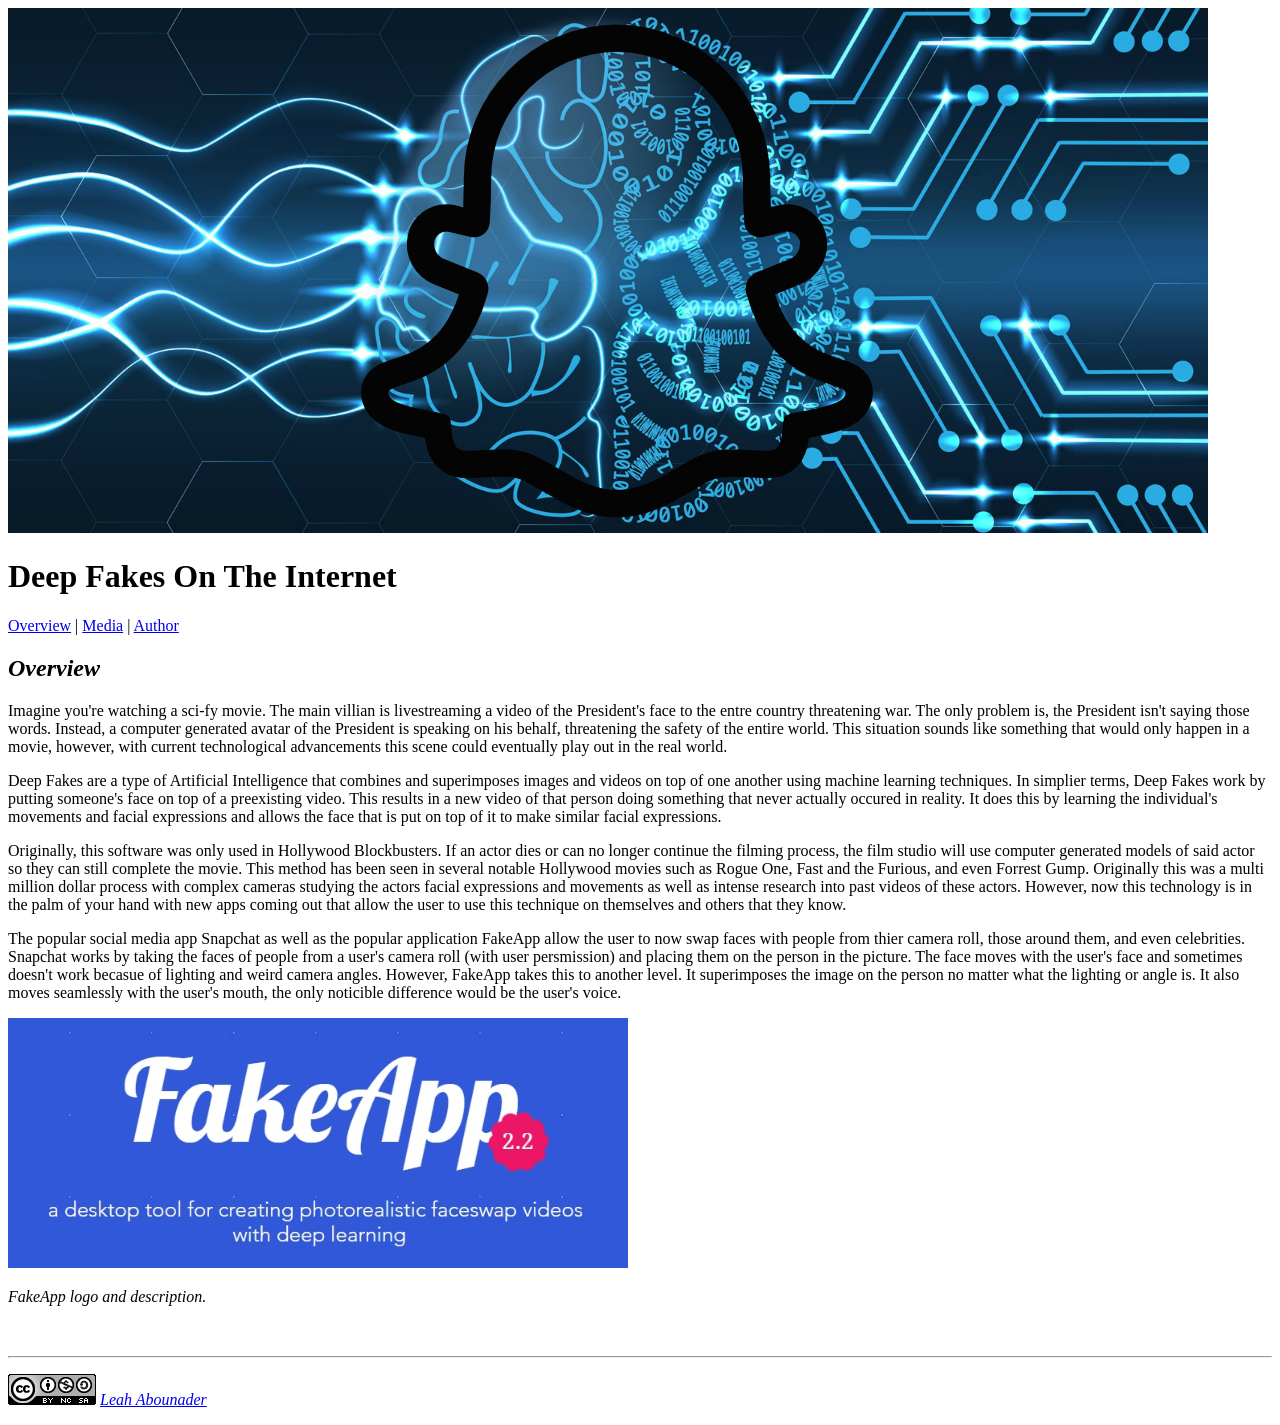
<file: lesson4_assignment/index.html>
<!DOCTYPE html>
<html>
<head>
	<meta charset="UTF-8">
	<title> Deep Fakes On The Internet</title>
	  <meta name="description" content="Deep Fakes On The Internet">
    <meta name="keywords" content="Deep, Fakes, Internet, Applications">
    <meta name="author" content="Leah Abounader">
    <!-- This original content created by Leah Abounader created Spring 2019 -->
</head>
<body>
    <img src="images/banner1.jpg" alt="Deep Fake Header">
    <h1> Deep Fakes On The Internet </h1>
    <p><a href="index.html">Overview</a> | <a href="media.html">Media</a> | <a href="author.html">Author</a></p>
    <h2><em> Overview</em></h2>
    <p> Imagine you're watching a sci-fy movie. The main villian is livestreaming a video of the President's face to the entre country threatening war. The only problem is, the President isn't saying those words. Instead, a computer generated avatar of the President is speaking on his behalf, threatening the safety of the entire world. This situation sounds like something that would only happen in a movie, however, with current technological advancements this scene could eventually play out in the real world. </p>
    
    <p> Deep Fakes are a type of Artificial Intelligence that combines and superimposes images and videos on top of one another using machine learning techniques. In simplier terms, Deep Fakes work by putting someone's face on top of a preexisting video. This results in a new video of that person doing something that never actually occured in reality. It does this by learning the individual's movements and facial expressions and allows the face that is put on top of it to make similar facial expressions. </p>
    
    <p> Originally, this software was only used in Hollywood Blockbusters. If an actor dies or can no longer continue the filming process, the film studio will use computer generated models of said actor so they can still complete the movie. This method has been seen in several notable Hollywood movies such as Rogue One, Fast and the Furious, and even Forrest Gump. Originally this was a multi million dollar process with complex cameras studying the actors facial expressions and movements as well as intense research into past videos of these actors. However, now this technology is in the palm of your hand with new apps coming out that allow the user to use this technique on themselves and others that they know. </p>
    
    <p> The popular social media app Snapchat as well as the popular application FakeApp allow the user to now swap faces with people from thier camera roll, those around them, and even celebrities. Snapchat works by taking the faces of people from a user's camera roll (with user persmission) and placing them on the person in the picture. The face moves with the user's face and sometimes doesn't work becasue of lighting and weird camera angles. However, FakeApp takes this to another level. It superimposes the image on the person no matter what the lighting or angle is. It also moves seamlessly with the user's mouth, the only noticible difference would be the user's voice. </p>
    
    <img src="images/fakeapp.jpg" alt="Fakeapp">
    <p><em>FakeApp logo and description.</em></p>
  <p>&nbsp;</p>
  
  <hr>
  <p><img src="images/creative_commons.png" width="88" height="31" alt="Creative Commons icon"><em> <a href="mailto:lma18b@my.fsu.edu">Leah Abounader</a></a></em></p>
  
</body>
</html>
</file>
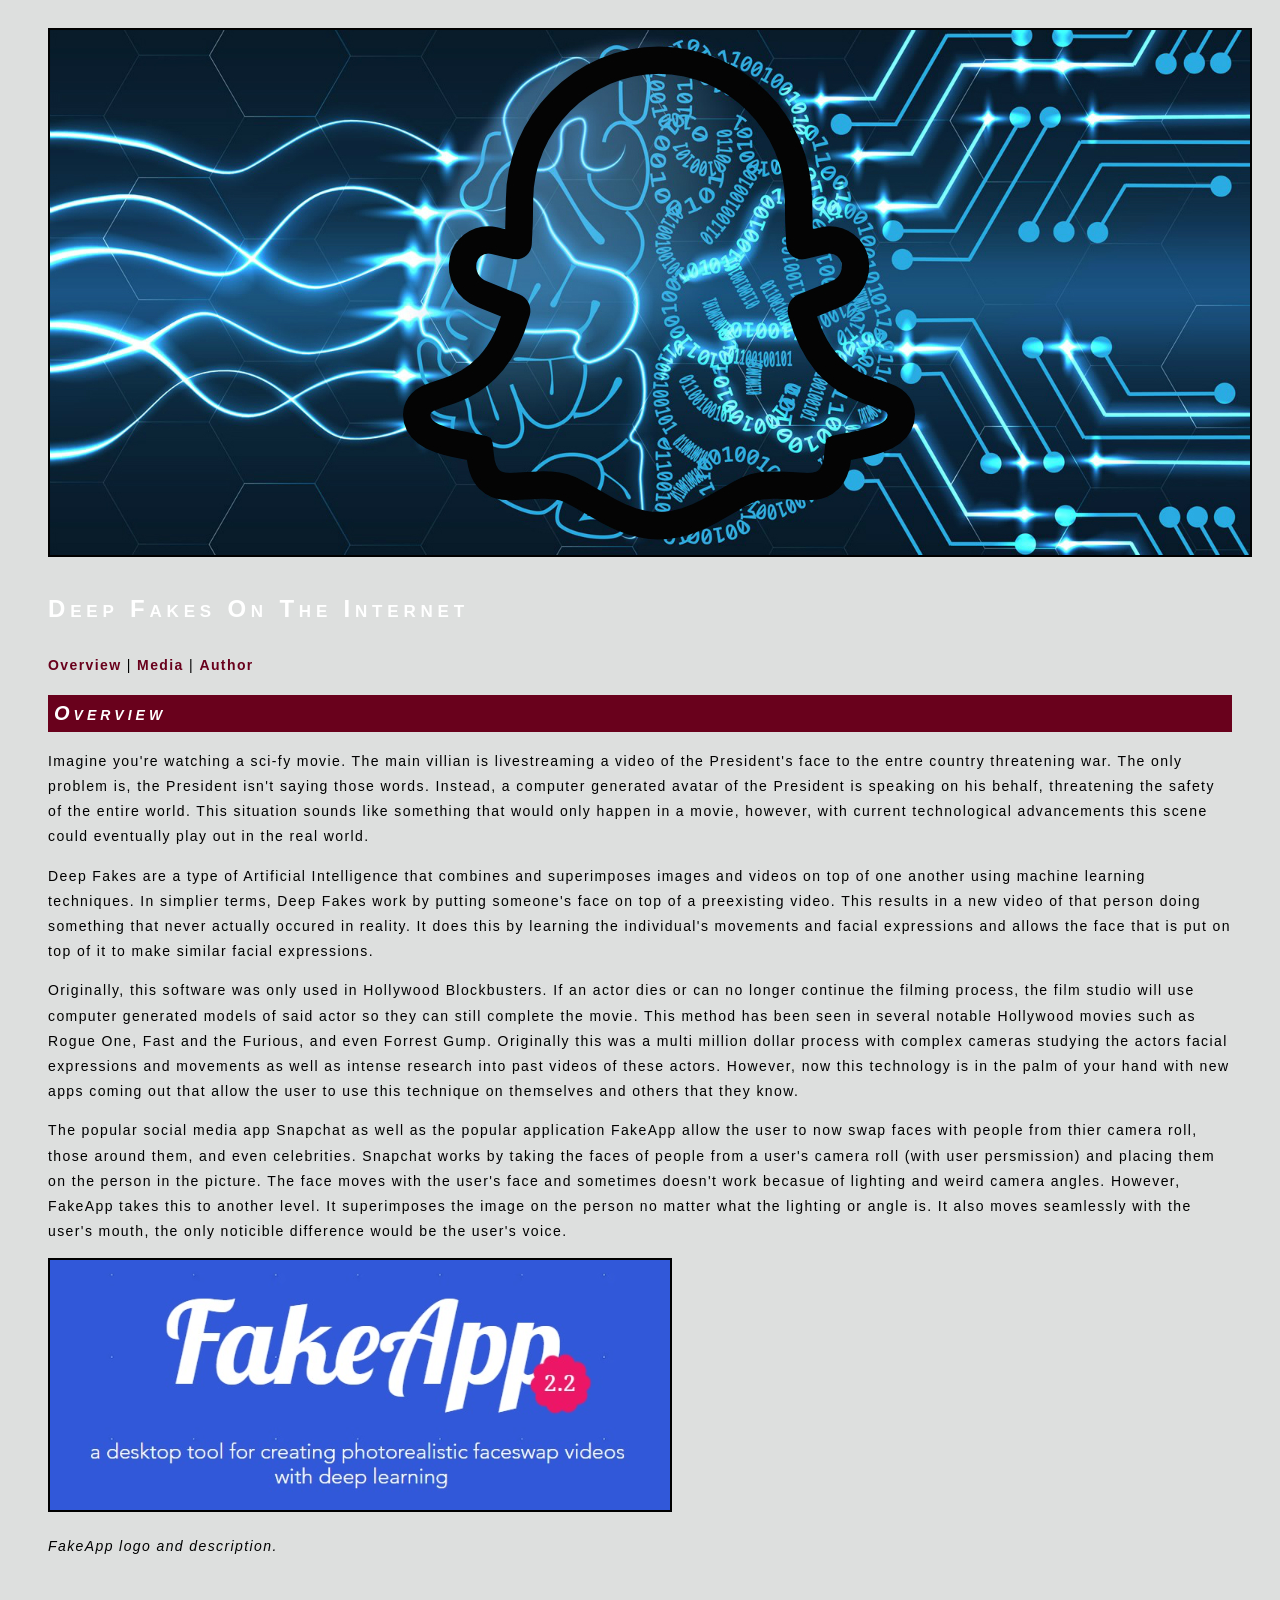
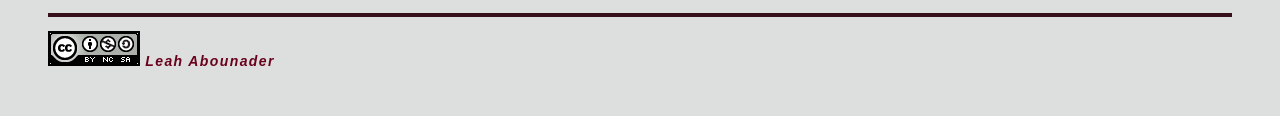
<file: lesson5_assignment/index.html>
<!DOCTYPE html>
<html>
<head>
	<meta charset="UTF-8">
	<title> Deep Fakes On The Internet</title>
	  <meta name="description" content="Deep Fakes On The Internet">
    <meta name="keywords" content="Deep, Fakes, Internet, Applications">
    <meta name="author" content="Leah Abounader">
    <link href="style.css" rel="stylesheet" type="text/css">
    <!-- This original content created by Leah Abounader created Spring 2019 -->
</head>
<body>
    <img src="images/banner1.jpg" alt="Deep Fake Header">
    <h1> Deep Fakes On The Internet </h1>
    <p><a href="index.html">Overview</a> | <a href="media.html">Media</a> | <a href="author.html">Author</a></p>
    <h2><em> Overview</em></h2>
    <p> Imagine you're watching a sci-fy movie. The main villian is livestreaming a video of the President's face to the entre country threatening war. The only problem is, the President isn't saying those words. Instead, a computer generated avatar of the President is speaking on his behalf, threatening the safety of the entire world. This situation sounds like something that would only happen in a movie, however, with current technological advancements this scene could eventually play out in the real world. </p>
    
    <p> Deep Fakes are a type of Artificial Intelligence that combines and superimposes images and videos on top of one another using machine learning techniques. In simplier terms, Deep Fakes work by putting someone's face on top of a preexisting video. This results in a new video of that person doing something that never actually occured in reality. It does this by learning the individual's movements and facial expressions and allows the face that is put on top of it to make similar facial expressions. </p>
    
    <p> Originally, this software was only used in Hollywood Blockbusters. If an actor dies or can no longer continue the filming process, the film studio will use computer generated models of said actor so they can still complete the movie. This method has been seen in several notable Hollywood movies such as Rogue One, Fast and the Furious, and even Forrest Gump. Originally this was a multi million dollar process with complex cameras studying the actors facial expressions and movements as well as intense research into past videos of these actors. However, now this technology is in the palm of your hand with new apps coming out that allow the user to use this technique on themselves and others that they know. </p>
    
    <p> The popular social media app Snapchat as well as the popular application FakeApp allow the user to now swap faces with people from thier camera roll, those around them, and even celebrities. Snapchat works by taking the faces of people from a user's camera roll (with user persmission) and placing them on the person in the picture. The face moves with the user's face and sometimes doesn't work becasue of lighting and weird camera angles. However, FakeApp takes this to another level. It superimposes the image on the person no matter what the lighting or angle is. It also moves seamlessly with the user's mouth, the only noticible difference would be the user's voice. </p>
    
    <img src="images/fakeapp.jpg" alt="Fakeapp">
    <p><em>FakeApp logo and description.</em></p>
  <p>&nbsp;</p>
  
  <hr>
  <p><img src="images/creative_commons.png" width="88" height="31" alt="Creative Commons icon"><em> <a href="mailto:lma18b@my.fsu.edu">Leah Abounader</a></a></em></p>
  
</body>
</html>
</file>
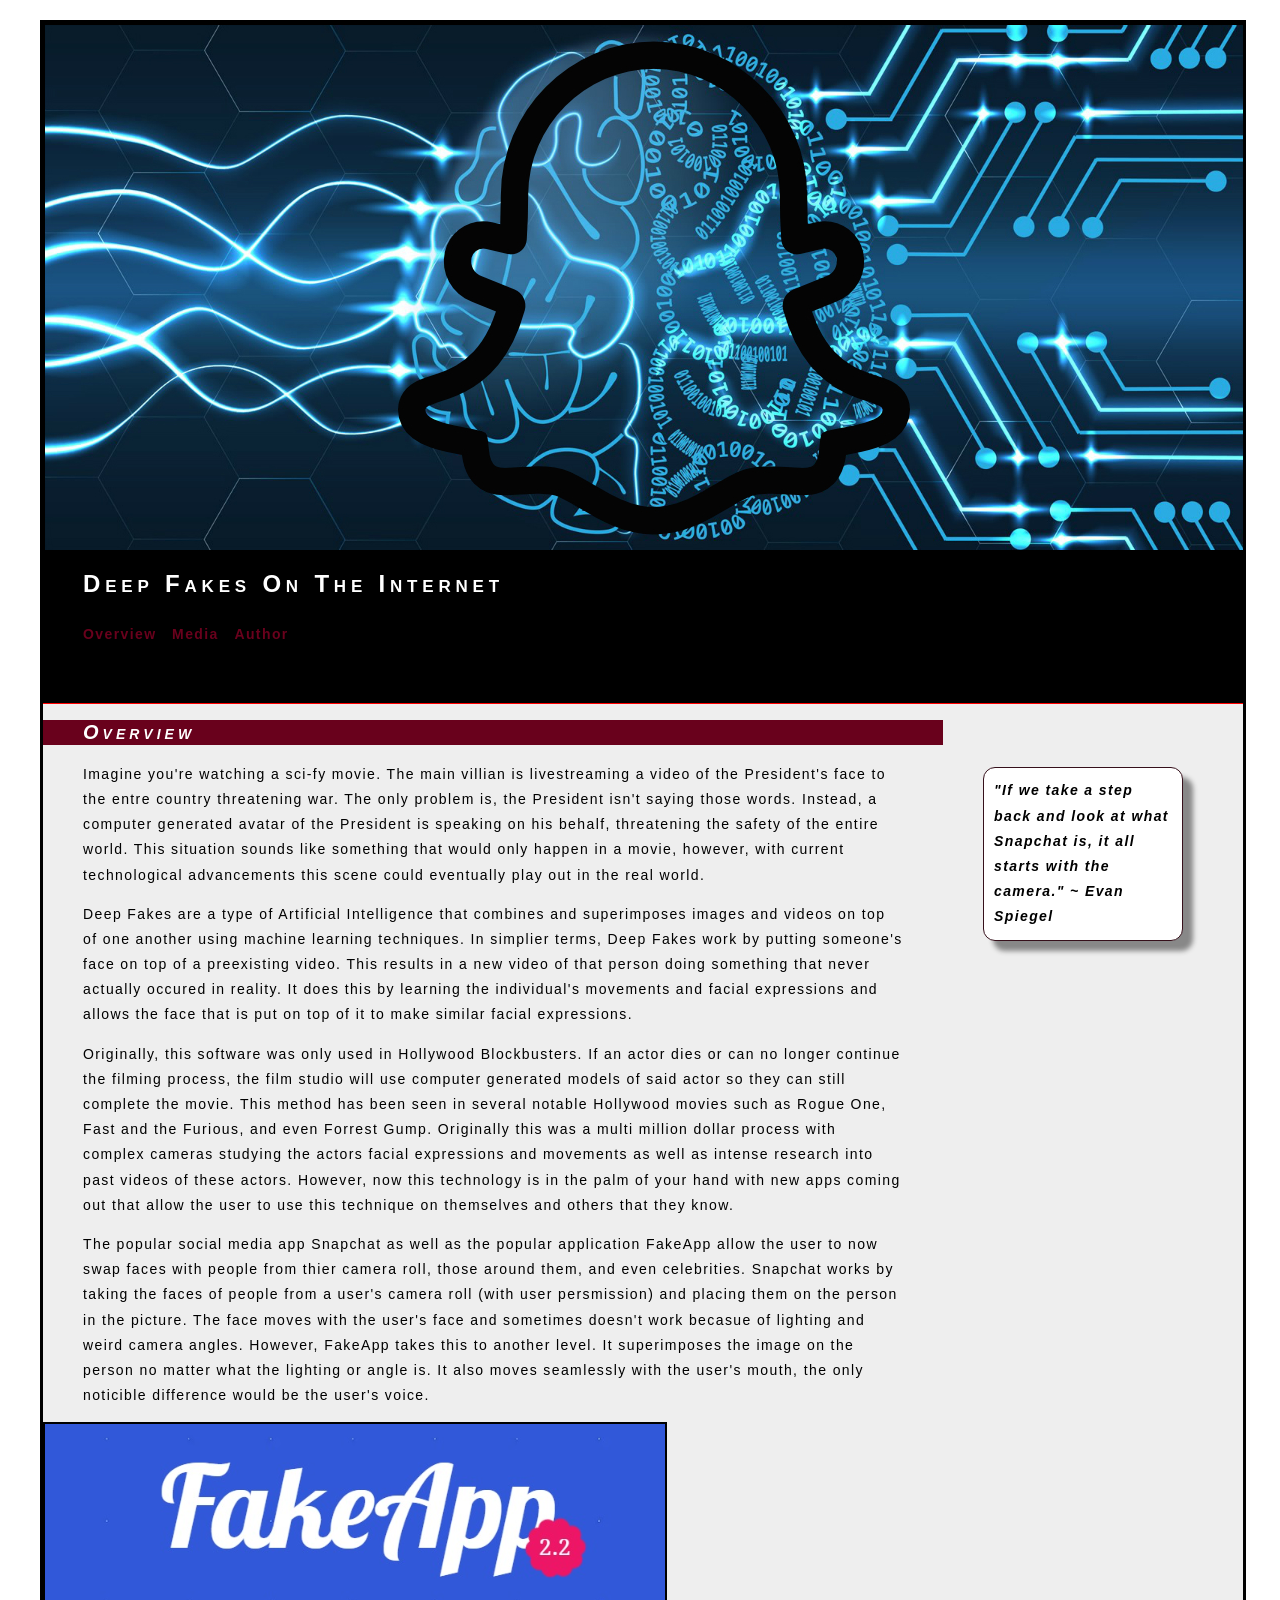
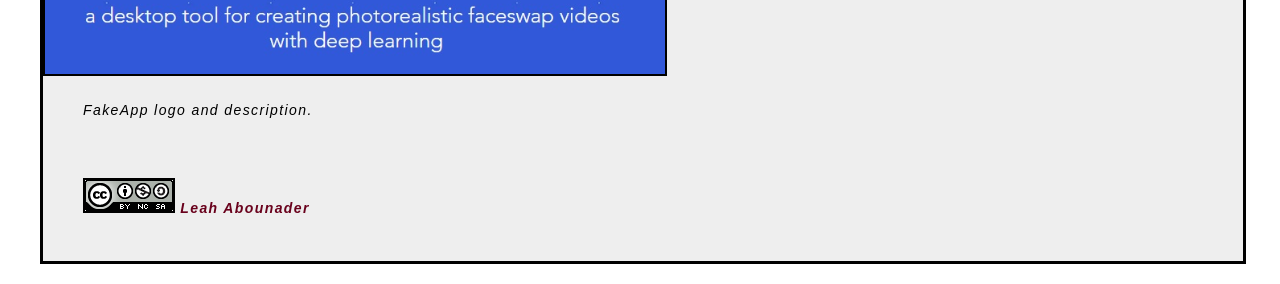
<file: lesson6_assignment/index.html>
<!DOCTYPE html>
<html>
<head>
	<meta charset="UTF-8">
	<title> Deep Fakes On The Internet</title>
	  <meta name="description" content="Deep Fakes On The Internet">
    <meta name="keywords" content="Deep, Fakes, Internet, Applications">
    <meta name="author" content="Leah Abounader">
    <link href="style.css" rel="stylesheet" type="text/css">
    <!-- This original content created by Leah Abounader created Spring 2019 -->
</head>
<body>
    <div id="container">
        <div id="header">
            <img src="images/banner1.jpg" alt="Deep Fake Header">
            <h1> Deep Fakes On The Internet </h1>
            <p><a href="index.html">Overview</a> | <a href="media.html">Media</a> | <a href="author.html">Author</a></p>
        </div> <!--end of header -->
        <div id="content">
            <h2><em> Overview</em></h2>
            <p> Imagine you're watching a sci-fy movie. The main villian is livestreaming a video of the President's face to the entre country threatening war. The only problem is, the President isn't saying those words. Instead, a computer generated avatar of the President is speaking on his behalf, threatening the safety of the entire world. This situation sounds like something that would only happen in a movie, however, with current technological advancements this scene could eventually play out in the real world. </p>
            
            <p> Deep Fakes are a type of Artificial Intelligence that combines and superimposes images and videos on top of one another using machine learning techniques. In simplier terms, Deep Fakes work by putting someone's face on top of a preexisting video. This results in a new video of that person doing something that never actually occured in reality. It does this by learning the individual's movements and facial expressions and allows the face that is put on top of it to make similar facial expressions. </p>
            
            <p> Originally, this software was only used in Hollywood Blockbusters. If an actor dies or can no longer continue the filming process, the film studio will use computer generated models of said actor so they can still complete the movie. This method has been seen in several notable Hollywood movies such as Rogue One, Fast and the Furious, and even Forrest Gump. Originally this was a multi million dollar process with complex cameras studying the actors facial expressions and movements as well as intense research into past videos of these actors. However, now this technology is in the palm of your hand with new apps coming out that allow the user to use this technique on themselves and others that they know. </p>
            
            <p> The popular social media app Snapchat as well as the popular application FakeApp allow the user to now swap faces with people from thier camera roll, those around them, and even celebrities. Snapchat works by taking the faces of people from a user's camera roll (with user persmission) and placing them on the person in the picture. The face moves with the user's face and sometimes doesn't work becasue of lighting and weird camera angles. However, FakeApp takes this to another level. It superimposes the image on the person no matter what the lighting or angle is. It also moves seamlessly with the user's mouth, the only noticible difference would be the user's voice. </p>
            
            <img src="images/fakeapp.jpg" alt="Fakeapp">
            <p><em>FakeApp logo and description.</em></p>
          
      </div> <!-- end of content div -->
      <div id="sidebar">
          <blockquote>
          <p><em><strong>"If we take a step back and look at what Snapchat is, it all starts with the camera."  ~ Evan Spiegel</strong></em></p>
          </blockquote>
      </div>
      <div id="footer">
          <p><img src="images/creative_commons.png" width="88" height="31" alt="Creative Commons icon"><em> <a href="mailto:lma18b@my.fsu.edu">Leah Abounader</a></a></em></p>
      </div> <!-- end footer -->
    </div> <!--end of container-->
</body>
</html>
</file>
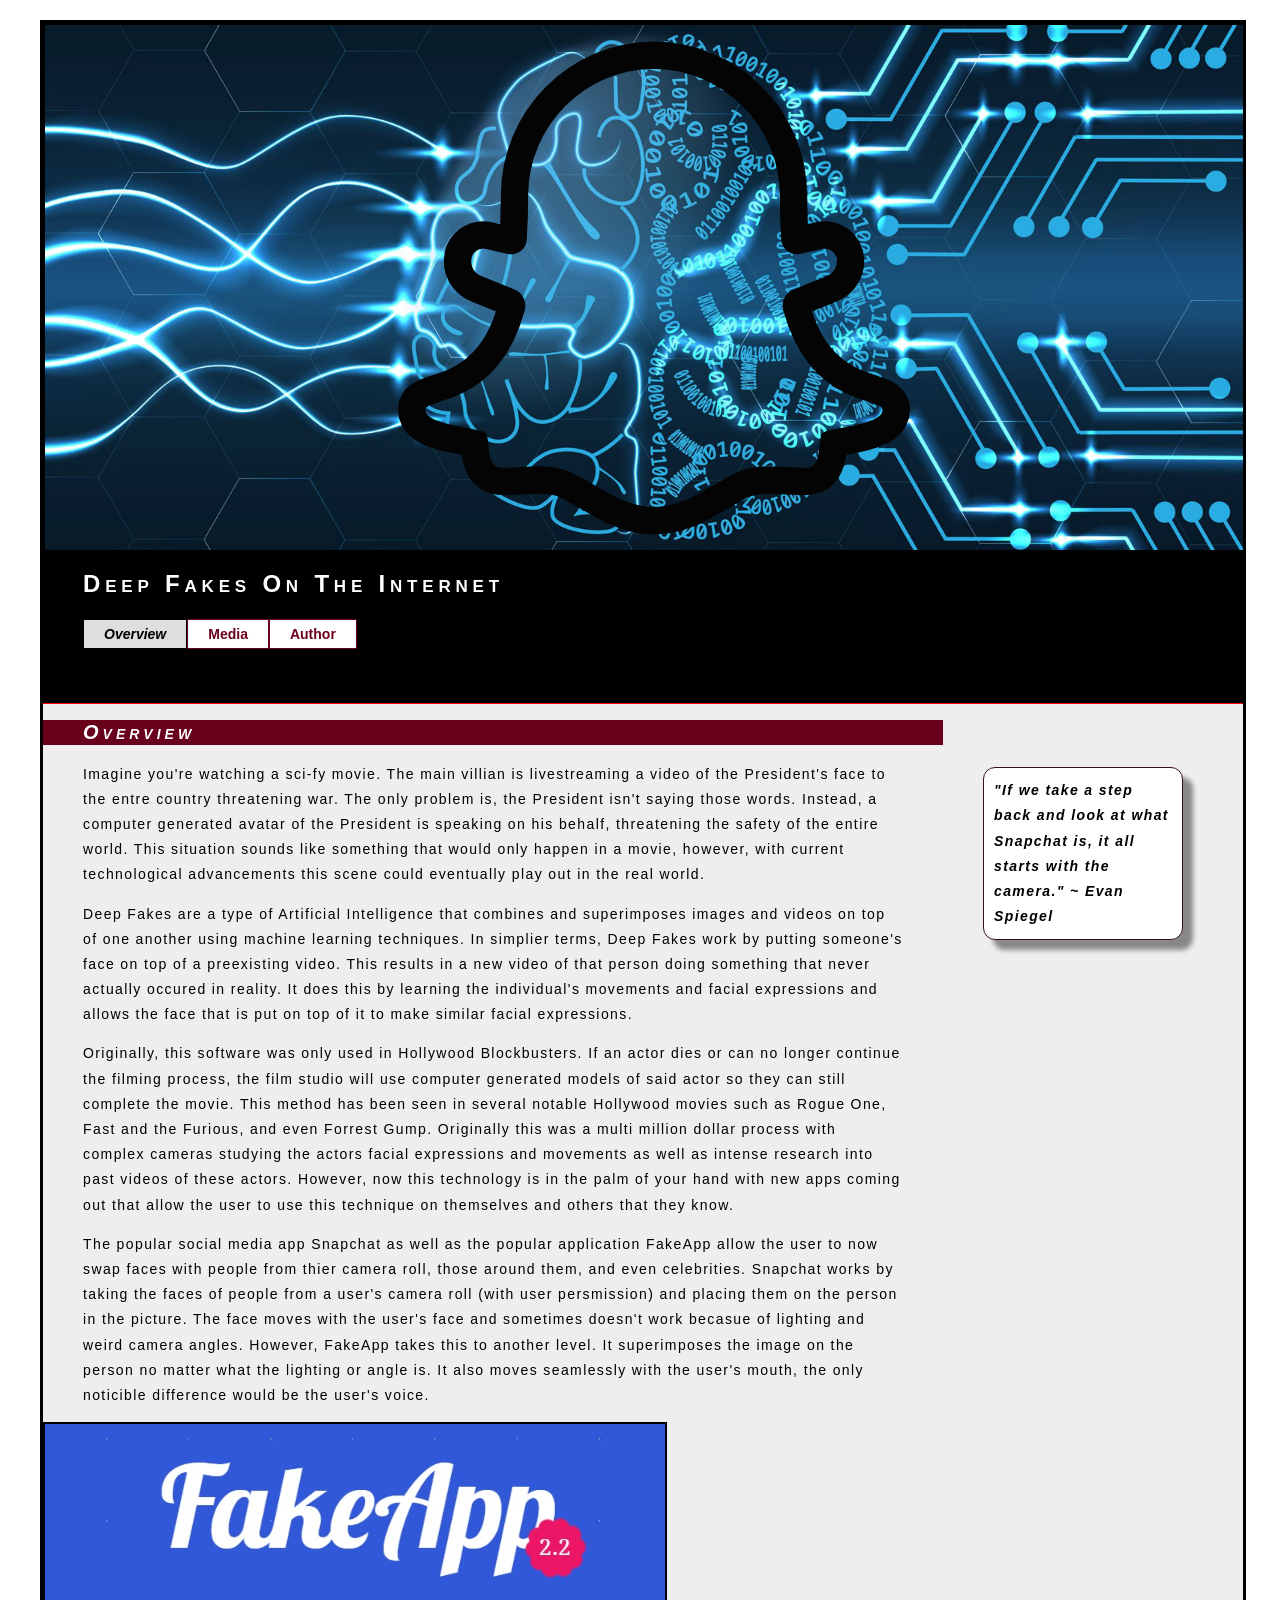
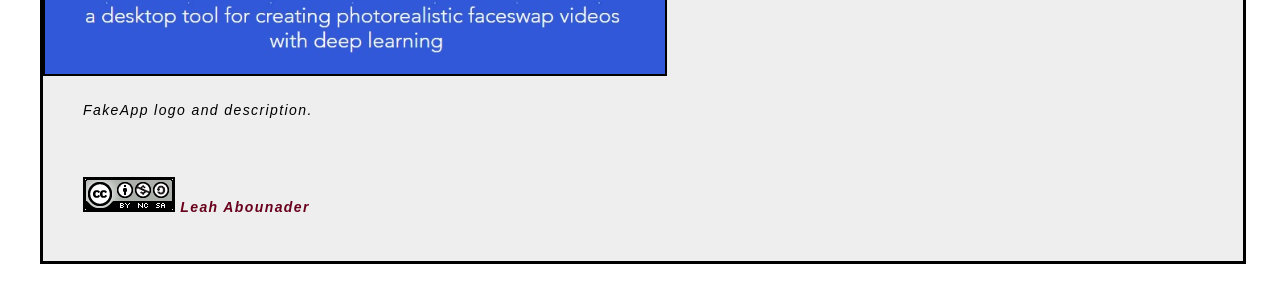
<file: lesson7_project_1/index.html>
<!DOCTYPE html>
<html>
<head>
	<meta charset="UTF-8">
	<title> Deep Fakes On The Internet</title>
	  <meta name="description" content="Deep Fakes On The Internet">
    <meta name="keywords" content="Deep, Fakes, Internet, Applications">
    <meta name="author" content="Leah Abounader">
    <link href="style.css" rel="stylesheet" type="text/css">
    <link rel="stylesheet" href="style-navbar.css">
    <!-- This original content created by Leah Abounader created Spring 2019 -->
</head>
<body>
    <div id="container">
        <div id="header">
            <img src="images/banner1.jpg" alt="Deep Fake Header">
            <h1> Deep Fakes On The Internet </h1>
            <div id="navbar">
              			<ul  id="menu">
              				<li><a href="index.html" class="button selected">Overview</a></li>
              				<li><a href="media.html" class="button">Media</a></li>
                 				<li><a href="author.html" class="button">Author</a></li>
              			</ul>
          		</div> <!-- end navbar -->
        </div> <!--end of header -->
        <div id="content">
            <h2><em> Overview</em></h2>
            <p> Imagine you're watching a sci-fy movie. The main villian is livestreaming a video of the President's face to the entre country threatening war. The only problem is, the President isn't saying those words. Instead, a computer generated avatar of the President is speaking on his behalf, threatening the safety of the entire world. This situation sounds like something that would only happen in a movie, however, with current technological advancements this scene could eventually play out in the real world. </p>
            
            <p> Deep Fakes are a type of Artificial Intelligence that combines and superimposes images and videos on top of one another using machine learning techniques. In simplier terms, Deep Fakes work by putting someone's face on top of a preexisting video. This results in a new video of that person doing something that never actually occured in reality. It does this by learning the individual's movements and facial expressions and allows the face that is put on top of it to make similar facial expressions. </p>
            
            <p> Originally, this software was only used in Hollywood Blockbusters. If an actor dies or can no longer continue the filming process, the film studio will use computer generated models of said actor so they can still complete the movie. This method has been seen in several notable Hollywood movies such as Rogue One, Fast and the Furious, and even Forrest Gump. Originally this was a multi million dollar process with complex cameras studying the actors facial expressions and movements as well as intense research into past videos of these actors. However, now this technology is in the palm of your hand with new apps coming out that allow the user to use this technique on themselves and others that they know. </p>
            
            <p> The popular social media app Snapchat as well as the popular application FakeApp allow the user to now swap faces with people from thier camera roll, those around them, and even celebrities. Snapchat works by taking the faces of people from a user's camera roll (with user persmission) and placing them on the person in the picture. The face moves with the user's face and sometimes doesn't work becasue of lighting and weird camera angles. However, FakeApp takes this to another level. It superimposes the image on the person no matter what the lighting or angle is. It also moves seamlessly with the user's mouth, the only noticible difference would be the user's voice. </p>
            
            <img src="images/fakeapp.jpg" alt="Fakeapp">
            <p><em>FakeApp logo and description.</em></p>
          
      </div> <!-- end of content div -->
      <div id="sidebar">
          <blockquote>
          <p><em><strong>"If we take a step back and look at what Snapchat is, it all starts with the camera."  ~ Evan Spiegel</strong></em></p>
          </blockquote>
      </div>
      <div id="footer">
          <p><img src="images/creative_commons.png" width="88" height="31" alt="Creative Commons icon"><em> <a href="mailto:lma18b@my.fsu.edu">Leah Abounader</a></a></em></p>
      </div> <!-- end footer -->
    </div> <!--end of container-->
</body>
</html>
</file>
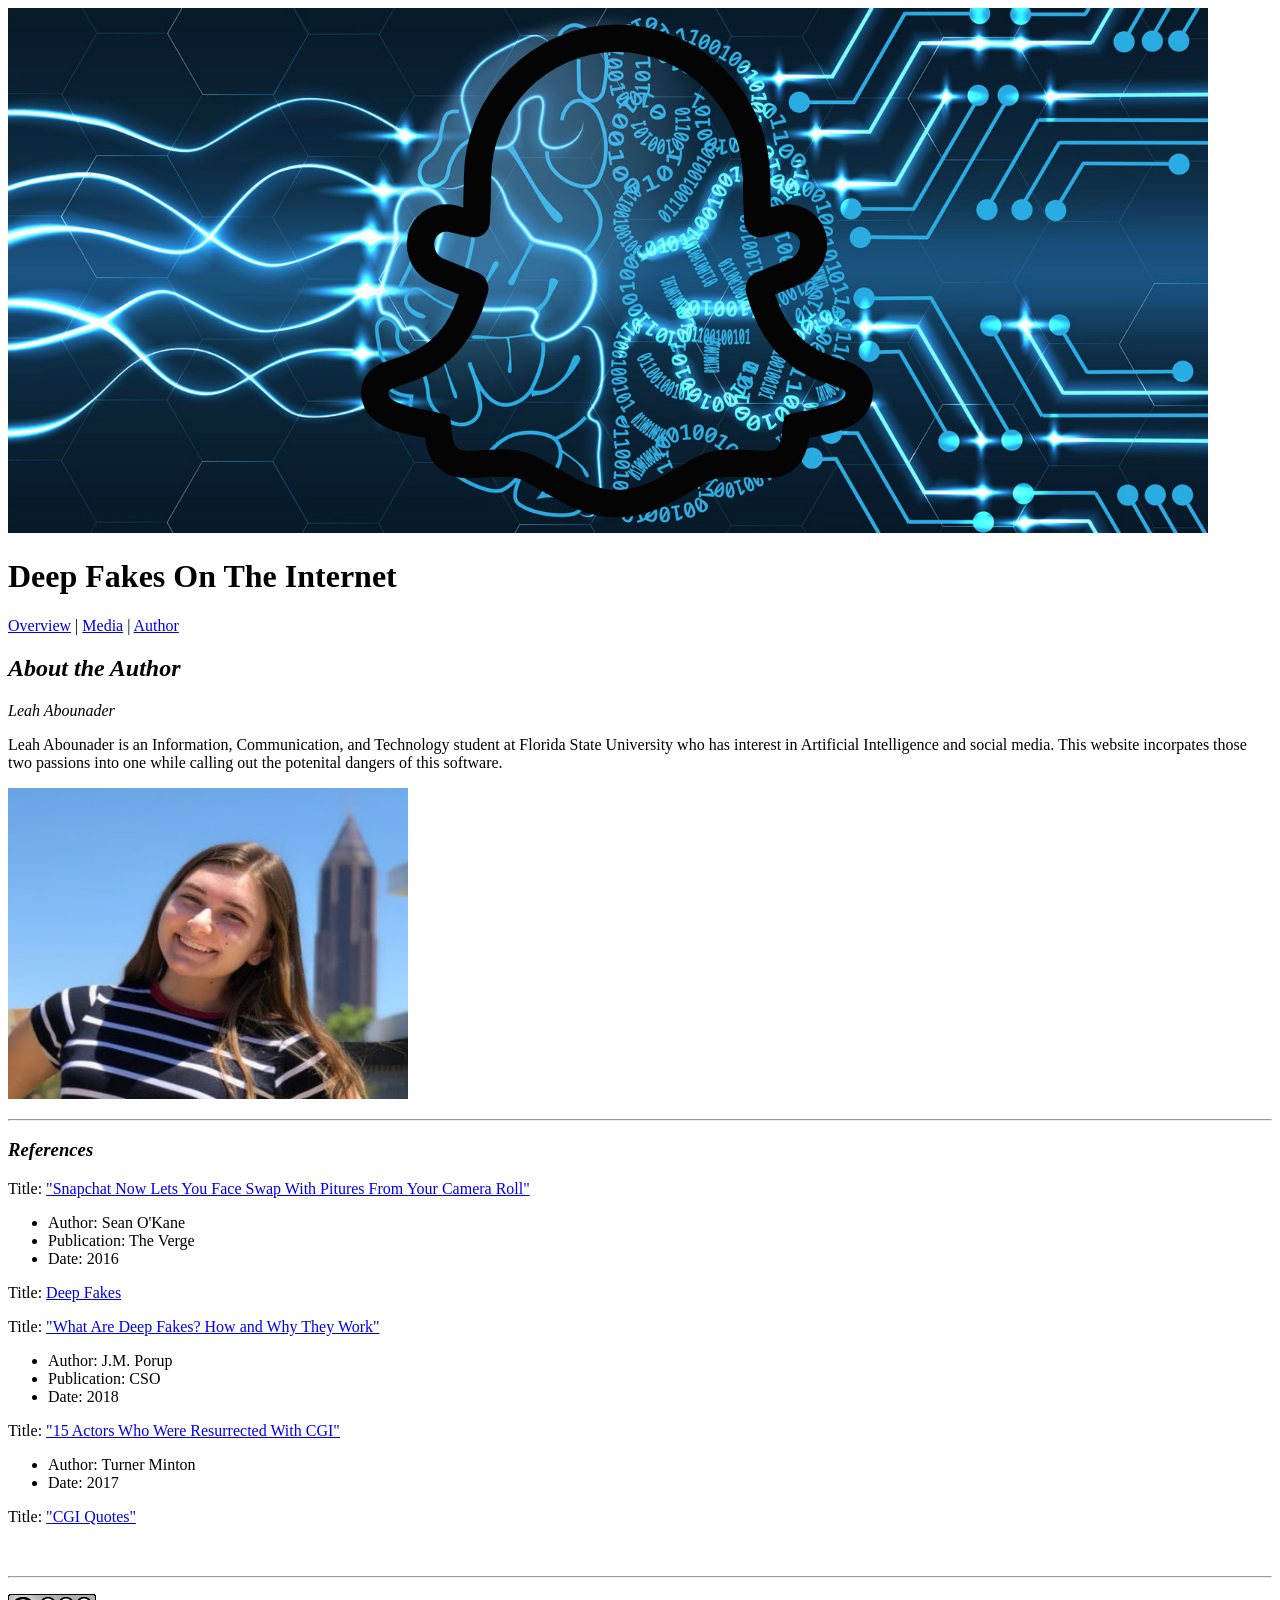
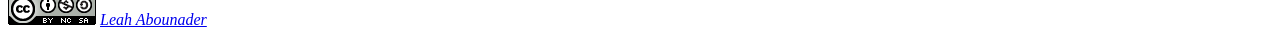
<file: lesson4_assignment/author.html>
<!DOCTYPE html>
<html>
<head>
	<meta charset="UTF-8">
	<title> Deep Fakes On The Internet</title>
	  <meta name="description" content="Deep Fakes On The Internet">
    <meta name="keywords" content="Deep, Fakes, Internet, Applications">
    <meta name="author" content="Leah Abounader">
    <!-- This original content created by Leah Abounader created Spring 2019 -->
</head>
<body>
    <img src="images/banner1.jpg" alt="Deep Fake Header">
    <h1> Deep Fakes On The Internet </h1>
    <p><a href="index.html">Overview</a> | <a href="media.html">Media</a> | <a href="author.html">Author</a></p>
    
    <h2><em>About the Author</em></h2>
<p><em>Leah Abounader</em></p>

<p>Leah Abounader is an Information, Communication, and Technology student at Florida State University who has interest in Artificial Intelligence and social media. This website incorpates those two passions into one while calling out the potenital dangers of this software.</p>

<p><img src="images/author.jpg" width="400" height="311" alt="Author in Atlanta"></p>    


  <hr>
  
  <h3><em>References</em></h3>
  <p>Title: <a href="https://www.theverge.com/2016/4/22/11486630/snapchat-update-free-replays-face-swap-photos"target="_blank">&quot;Snapchat Now Lets You Face Swap With Pitures From Your Camera Roll&quot;</a></p>
  <ul>
    <li>Author: Sean O'Kane</li>
    <li>Publication: The Verge</li>
    <li>Date: 2016</li>
  </ul>
  
  <p>Title: <a href="https://en.wikipedia.org/wiki/Deepfake"target="_blank">Deep Fakes</a></p>

  <p>Title: <a href="https://www.csoonline.com/article/3293002/fraud/what-are-deepfakes-how-and-why-they-work.html"target="_blank">&quot;What Are Deep Fakes? How and Why They Work&quot;</a></p>
  <ul>
    <li>Author: J.M. Porup</li>
    <li>Publication: CSO</li>
    <li>Date: 2018</li>
  </ul>
  
  <p>Title: <a href="https://screenrant.com/dead-celebrities-actors-cgi-resurrected-movies-tv/"target="_blank">&quot;15 Actors Who Were Resurrected With CGI&quot;</a></p>
  <ul>
    <li>Author: Turner Minton</li>
    <li>Date: 2017</li>
    </ul>
    
  <p>Title: <a href="https://www.brainyquote.com/topics/cgi"target="_blank">&quot;CGI Quotes&quot;</a></p>
  
  
  <p>&nbsp;</p>
  
  <hr>
  
  <p><img src="images/creative_commons.png" width="88" height="31" alt="Creative Commons icon"><em> <a href="mailto:lma18b@my.fsu.edu">Leah Abounader</a></a></em></p>
  
  
</body>
</html>
</file>
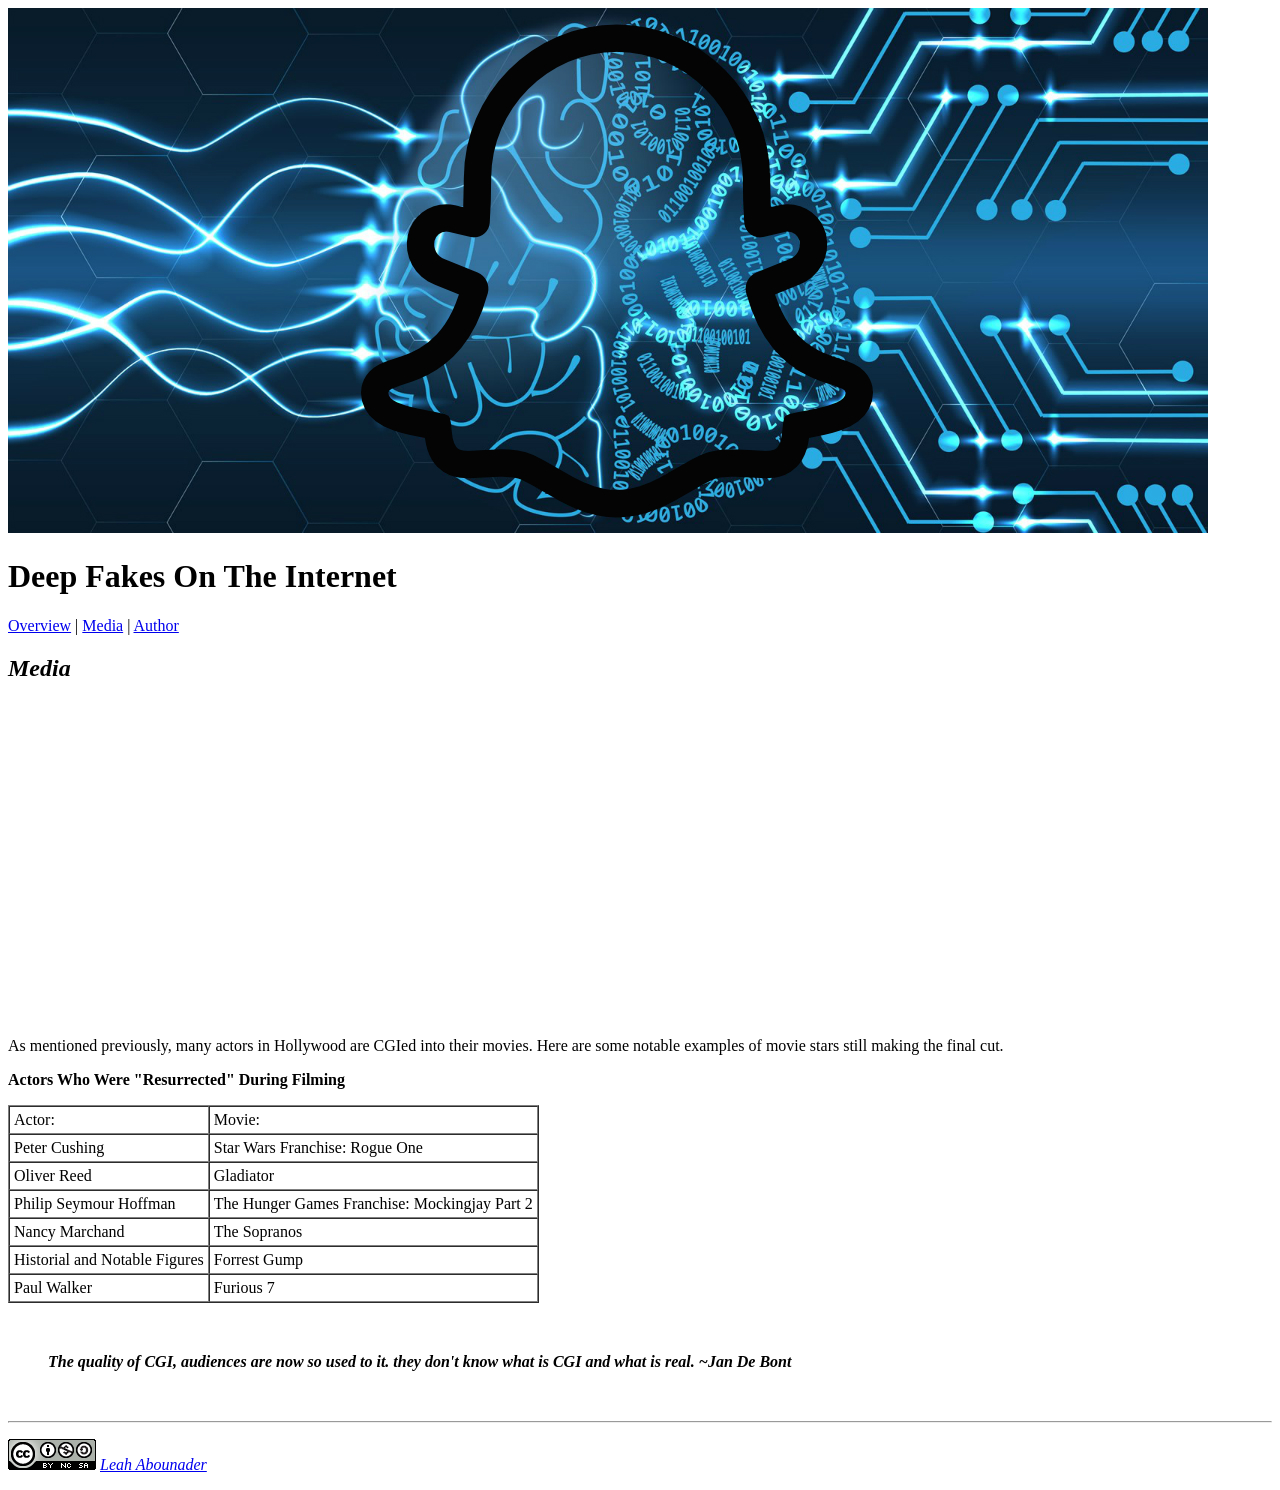
<file: lesson4_assignment/media.html>
<!DOCTYPE html>
<html>
<head>
	<meta charset="UTF-8">
	<title> Deep Fakes On The Internet</title>
	  <meta name="description" content="Deep Fakes On The Internet">
    <meta name="keywords" content="Deep, Fakes, Internet, Applications">
    <meta name="author" content="Leah Abounader">
    <!-- This original content created by Leah Abounader created Spring 2019 -->
</head>
<body>
  <img src="images/banner1.jpg" alt="Deep Fake Header">
  <h1> Deep Fakes On The Internet </h1>
  <p><a href="index.html">Overview</a> | <a href="media.html">Media</a> | <a href="author.html">Author</a></p>
  
  <h2><em><a id="media">Media</a></em></h2>
  
  <iframe width="560" height="315" src="https://www.youtube.com/embed/xMB2sLwz0Do" frameborder="0" allow="accelerometer; autoplay; encrypted-media; gyroscope; picture-in-picture" allowfullscreen></iframe>

  <p> As mentioned previously, many actors in Hollywood are CGIed into their movies. Here are some notable examples of movie stars still making the final cut.</p>
    <p><strong>Actors Who Were "Resurrected" During Filming</strong></p>
  <table border="1" cellpadding="4" cellspacing="0">
    <tr>
      <td>Actor:</td>
      <td>Movie:</td>
    </tr>
    <tr>
      <td>Peter Cushing</td></td>
      <td>Star Wars Franchise: Rogue One</td>
    </tr>

    <tr>
      <td>Oliver Reed</td>
      <td>Gladiator  </td>
    </tr>

    <tr>
      <td>Philip Seymour Hoffman</td>
      <td>The Hunger Games Franchise: Mockingjay Part 2 </td>
    </tr>

    <tr>
      <td>Nancy Marchand </td>
      <td>The Sopranos</td>
    </tr>

    <tr>
      <td>Historial and Notable Figures</td>
      <td>Forrest Gump</td>
    </tr>

    <tr>
      <td>Paul Walker</td>
      <td>Furious 7</td>
    </tr>

  </table>

  <p>&nbsp</p>
  
  <blockquote><p><em><strong>The quality of CGI, audiences are now so used to it. they don't know what is CGI and what is real. ~Jan De Bont</Strong></em></p> 
    </blockquote>
  <p>&nbsp</p>
  
  <hr>
  
  <p><img src="images/creative_commons.png" width="88" height="31" alt="Creative Commons icon"><em> <a href="mailto:lma18b@my.fsu.edu">Leah Abounader</a></a></em></p>
  
</body>
</html>
</file>
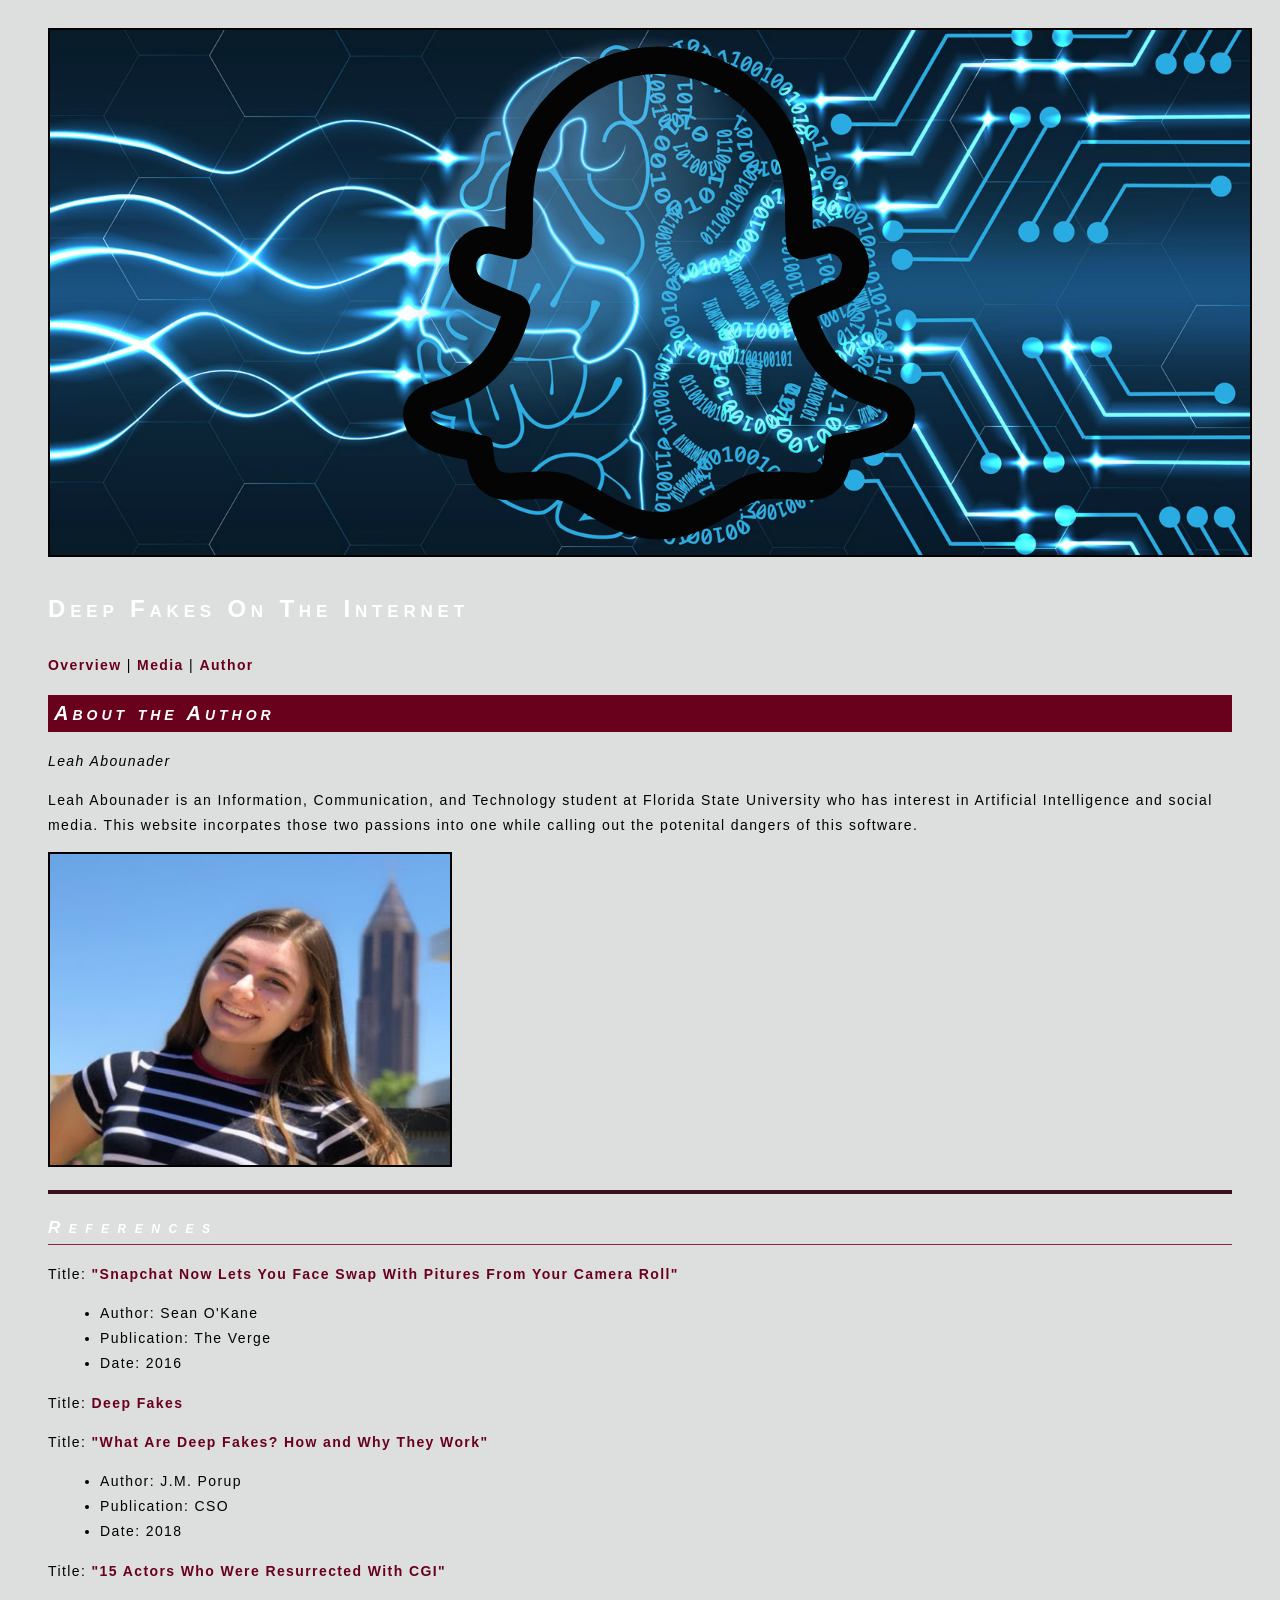
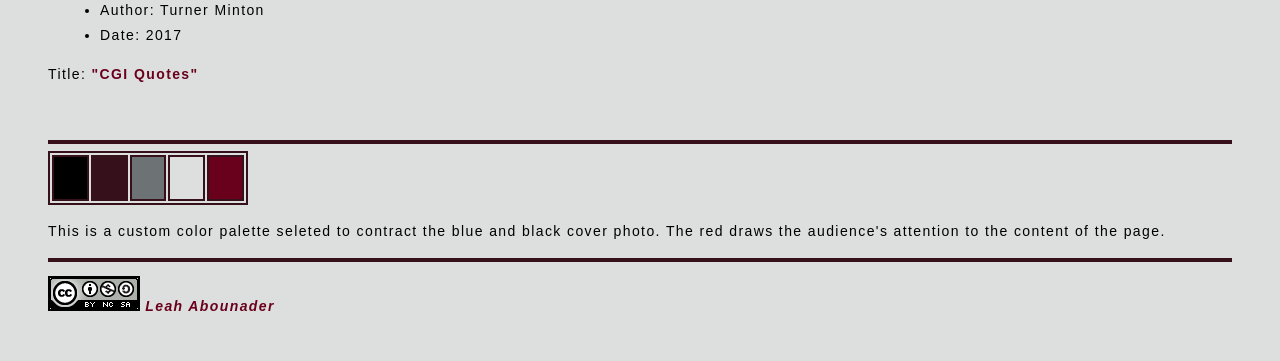
<file: lesson5_assignment/author.html>
<!DOCTYPE html>
<html>
<head>
	<meta charset="UTF-8">
	<title> Deep Fakes On The Internet</title>
	  <meta name="description" content="Deep Fakes On The Internet">
    <meta name="keywords" content="Deep, Fakes, Internet, Applications">
    <meta name="author" content="Leah Abounader">
    <link href="style.css" rel="stylesheet" type="text/css">
    <!-- This original content created by Leah Abounader created Spring 2019 -->
</head>
<body>
    <img src="images/banner1.jpg" alt="Deep Fake Header">
    <h1> Deep Fakes On The Internet </h1>
    <p><a href="index.html">Overview</a> | <a href="media.html">Media</a> | <a href="author.html">Author</a></p>
    
    <h2><em>About the Author</em></h2>
<p><em>Leah Abounader</em></p>

<p>Leah Abounader is an Information, Communication, and Technology student at Florida State University who has interest in Artificial Intelligence and social media. This website incorpates those two passions into one while calling out the potenital dangers of this software.</p>

<p><img src="images/author.jpg" width="400" height="311" alt="Author in Atlanta"></p>    


  <hr>
  
  <h3><em>References</em></h3>
  <p>Title: <a href="https://www.theverge.com/2016/4/22/11486630/snapchat-update-free-replays-face-swap-photos"target="_blank">&quot;Snapchat Now Lets You Face Swap With Pitures From Your Camera Roll&quot;</a></p>
  <ul>
    <li>Author: Sean O'Kane</li>
    <li>Publication: The Verge</li>
    <li>Date: 2016</li>
  </ul>
  
  <p>Title: <a href="https://en.wikipedia.org/wiki/Deepfake"target="_blank">Deep Fakes</a></p>

  <p>Title: <a href="https://www.csoonline.com/article/3293002/fraud/what-are-deepfakes-how-and-why-they-work.html"target="_blank">&quot;What Are Deep Fakes? How and Why They Work&quot;</a></p>
  <ul>
    <li>Author: J.M. Porup</li>
    <li>Publication: CSO</li>
    <li>Date: 2018</li>
  </ul>
  
  <p>Title: <a href="https://screenrant.com/dead-celebrities-actors-cgi-resurrected-movies-tv/"target="_blank">&quot;15 Actors Who Were Resurrected With CGI&quot;</a></p>
  <ul>
    <li>Author: Turner Minton</li>
    <li>Date: 2017</li>
    </ul>
    
  <p>Title: <a href="https://www.brainyquote.com/topics/cgi"target="_blank">&quot;CGI Quotes&quot;</a></p>
  
  
  <p>&nbsp;</p>
  
  <hr>
  <table width="200">
  <tr>
    <td bgcolor="#000000">&nbsp;</td>
    <td bgcolor="#36101B">&nbsp;</td>
    <td bgcolor="#6D7375">&nbsp;</td>
    <td bgcolor="#DDDFDE">&nbsp;</td>
    <td bgcolor="#69011C">&nbsp;</td>
  </tr>
  </table>
  <p>This is a custom color palette seleted to contract the blue and black cover photo. The red draws the audience's attention to the content of the page.</p>
  <hr>
  <p><img src="images/creative_commons.png" width="88" height="31" alt="Creative Commons icon"><em> <a href="mailto:lma18b@my.fsu.edu">Leah Abounader</a></a></em></p>
  
  
</body>
</html>
</file>
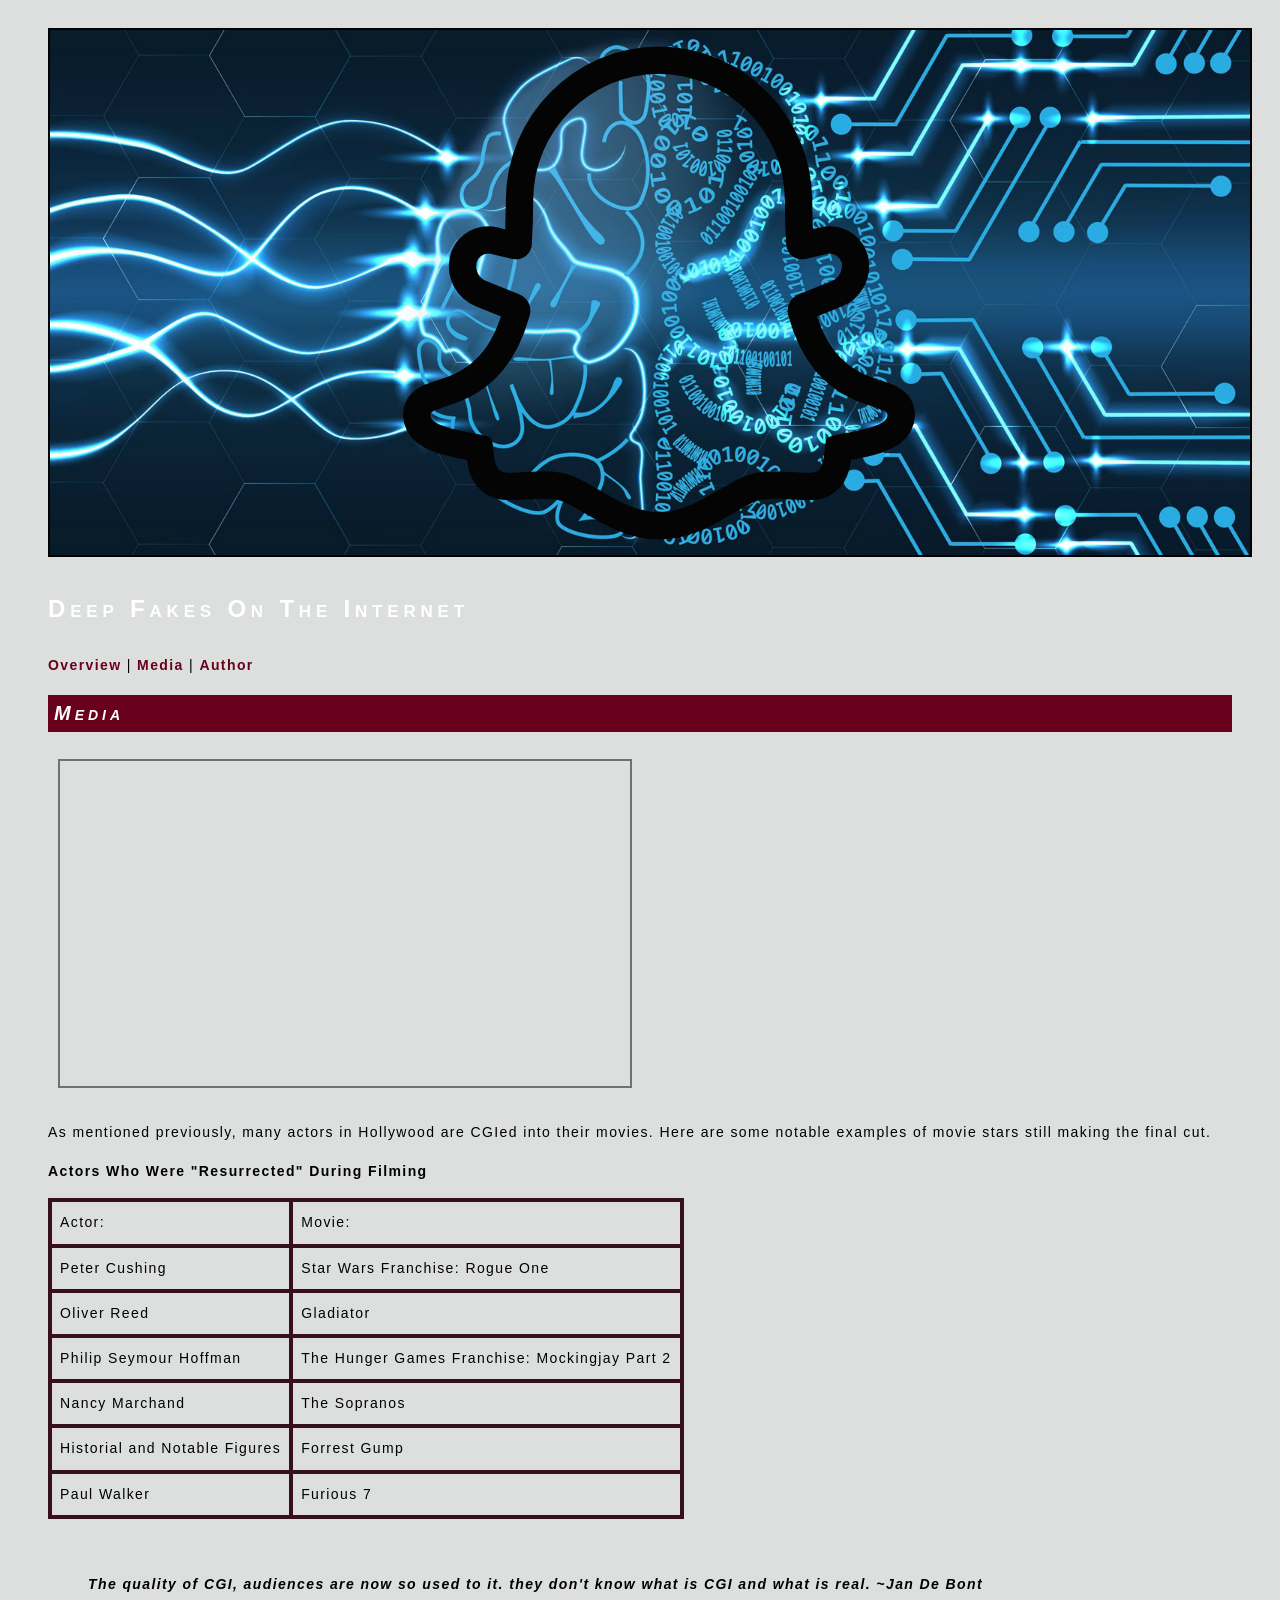
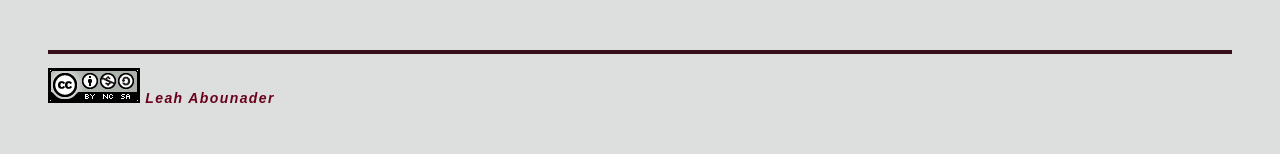
<file: lesson5_assignment/media.html>
<!DOCTYPE html>
<html>
<head>
	<meta charset="UTF-8">
	<title> Deep Fakes On The Internet</title>
	  <meta name="description" content="Deep Fakes On The Internet">
    <meta name="keywords" content="Deep, Fakes, Internet, Applications">
    <meta name="author" content="Leah Abounader">
    <link href="style.css" rel="stylesheet" type="text/css">
    <!-- This original content created by Leah Abounader created Spring 2019 -->
</head>
<body>
  <img src="images/banner1.jpg" alt="Deep Fake Header">
  <h1> Deep Fakes On The Internet </h1>
  <p><a href="index.html">Overview</a> | <a href="media.html">Media</a> | <a href="author.html">Author</a></p>
  
  <h2><em><a id="media">Media</a></em></h2>
  
  <iframe width="560" height="315" src="https://www.youtube.com/embed/xMB2sLwz0Do" frameborder="0" allow="accelerometer; autoplay; encrypted-media; gyroscope; picture-in-picture" allowfullscreen></iframe>

  <p> As mentioned previously, many actors in Hollywood are CGIed into their movies. Here are some notable examples of movie stars still making the final cut.</p>
    <p><strong>Actors Who Were "Resurrected" During Filming</strong></p>
  <table border="1" cellpadding="4" cellspacing="0">
    <tr>
      <td>Actor:</td>
      <td>Movie:</td>
    </tr>
    <tr>
      <td>Peter Cushing</td></td>
      <td>Star Wars Franchise: Rogue One</td>
    </tr>

    <tr>
      <td>Oliver Reed</td>
      <td>Gladiator  </td>
    </tr>

    <tr>
      <td>Philip Seymour Hoffman</td>
      <td>The Hunger Games Franchise: Mockingjay Part 2 </td>
    </tr>

    <tr>
      <td>Nancy Marchand </td>
      <td>The Sopranos</td>
    </tr>

    <tr>
      <td>Historial and Notable Figures</td>
      <td>Forrest Gump</td>
    </tr>

    <tr>
      <td>Paul Walker</td>
      <td>Furious 7</td>
    </tr>

  </table>

  <p>&nbsp</p>
  
  <blockquote><p><em><strong>The quality of CGI, audiences are now so used to it. they don't know what is CGI and what is real. ~Jan De Bont</Strong></em></p> 
    </blockquote>
  <p>&nbsp</p>
  
  <hr>
  
  <p><img src="images/creative_commons.png" width="88" height="31" alt="Creative Commons icon"><em> <a href="mailto:lma18b@my.fsu.edu">Leah Abounader</a></a></em></p>
  
</body>
</html>
</file>
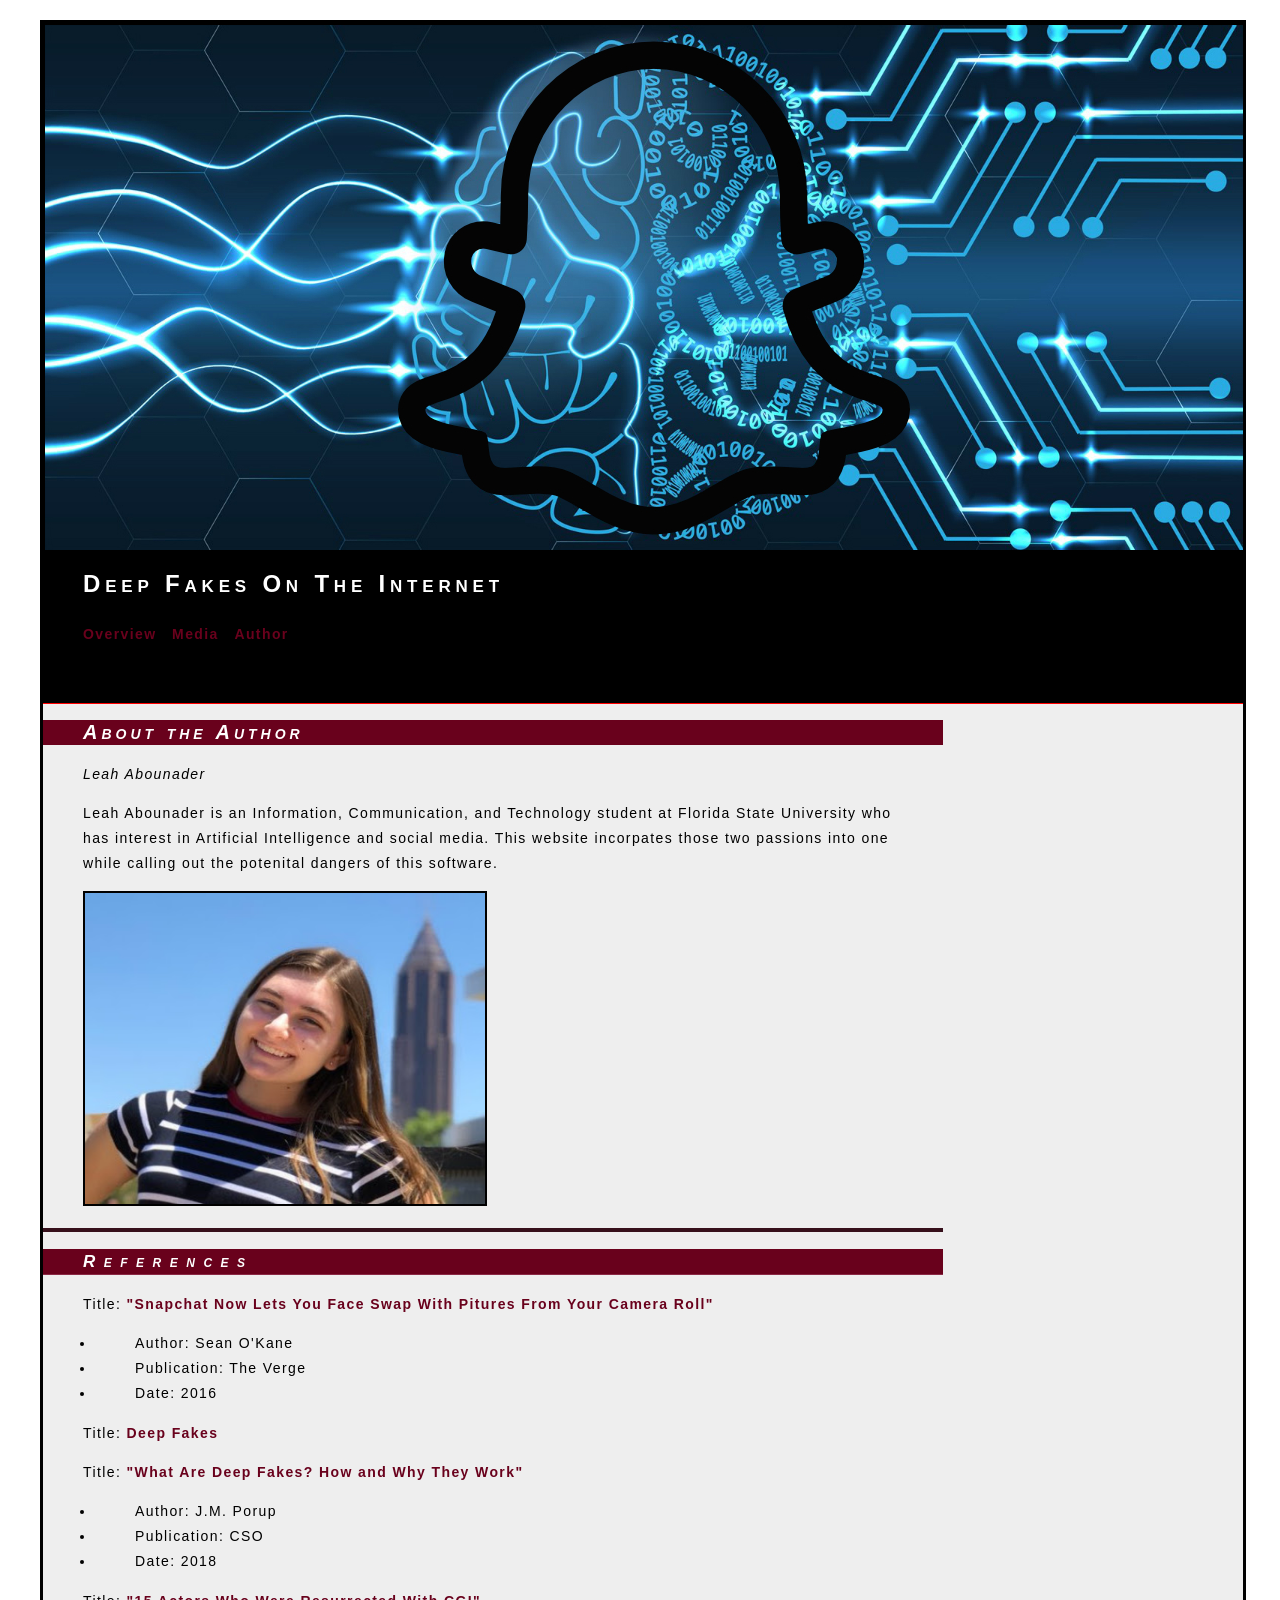
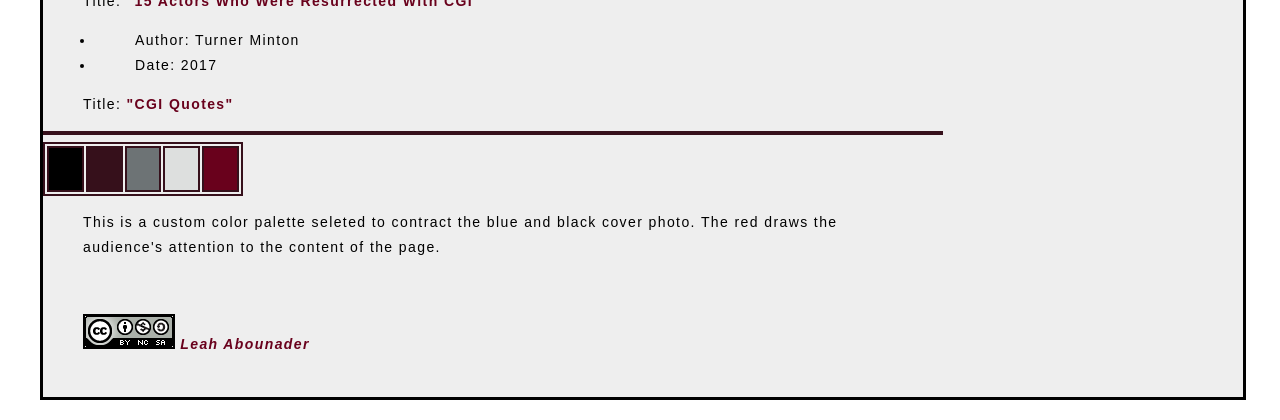
<file: lesson6_assignment/author.html>
<!DOCTYPE html>
<html>
<head>
	<meta charset="UTF-8">
	<title> Deep Fakes On The Internet</title>
	  <meta name="description" content="Deep Fakes On The Internet">
    <meta name="keywords" content="Deep, Fakes, Internet, Applications">
    <meta name="author" content="Leah Abounader">
    <link href="style.css" rel="stylesheet" type="text/css">
    <!-- This original content created by Leah Abounader created Spring 2019 -->
</head>
<body>
  <div id="container">
    <div id="header">
        <img src="images/banner1.jpg" alt="Deep Fake Header">
        <h1> Deep Fakes On The Internet </h1>
        <p><a href="index.html">Overview</a> | <a href="media.html">Media</a> | <a href="author.html">Author</a></p>
    </div> <!-- header -->
    <div id="content">
          <h2><em>About the Author</em></h2>
      <p><em>Leah Abounader</em></p>
      
      <p>Leah Abounader is an Information, Communication, and Technology student at Florida State University who has interest in Artificial Intelligence and social media. This website incorpates those two passions into one while calling out the potenital dangers of this software.</p>
      
      <p><img src="images/author.jpg" width="400" height="311" alt="Author in Atlanta"></p>    
      
      
        <hr>
        
        <h3><em>References</em></h3>
        <p>Title: <a href="https://www.theverge.com/2016/4/22/11486630/snapchat-update-free-replays-face-swap-photos"target="_blank">&quot;Snapchat Now Lets You Face Swap With Pitures From Your Camera Roll&quot;</a></p>
        <ul>
          <li>Author: Sean O'Kane</li>
          <li>Publication: The Verge</li>
          <li>Date: 2016</li>
        </ul>
        
        <p>Title: <a href="https://en.wikipedia.org/wiki/Deepfake"target="_blank">Deep Fakes</a></p>
      
        <p>Title: <a href="https://www.csoonline.com/article/3293002/fraud/what-are-deepfakes-how-and-why-they-work.html"target="_blank">&quot;What Are Deep Fakes? How and Why They Work&quot;</a></p>
        <ul>
          <li>Author: J.M. Porup</li>
          <li>Publication: CSO</li>
          <li>Date: 2018</li>
        </ul>
        
        <p>Title: <a href="https://screenrant.com/dead-celebrities-actors-cgi-resurrected-movies-tv/"target="_blank">&quot;15 Actors Who Were Resurrected With CGI&quot;</a></p>
        <ul>
          <li>Author: Turner Minton</li>
          <li>Date: 2017</li>
          </ul>
          
        <p>Title: <a href="https://www.brainyquote.com/topics/cgi"target="_blank">&quot;CGI Quotes&quot;</a></p>
        
    
    
          <hr>
          <table width="200">
          <tr>
            <td bgcolor="#000000">&nbsp;</td>
            <td bgcolor="#36101B">&nbsp;</td>
            <td bgcolor="#6D7375">&nbsp;</td>
            <td bgcolor="#DDDFDE">&nbsp;</td>
            <td bgcolor="#69011C">&nbsp;</td>
          </tr>
          </table>
          <p>This is a custom color palette seleted to contract the blue and black cover photo. The red draws the audience's attention to the content of the page.</p>
        </div> <!-- content -->
    <div id="footer">
      <p><img src="images/creative_commons.png" width="88" height="31" alt="Creative Commons icon"><em> <a href="mailto:lma18b@my.fsu.edu">Leah Abounader</a></a></em></p>
    </div> <!-- footer -->
  </div> <!-- container -->
</body>
</html>
</file>
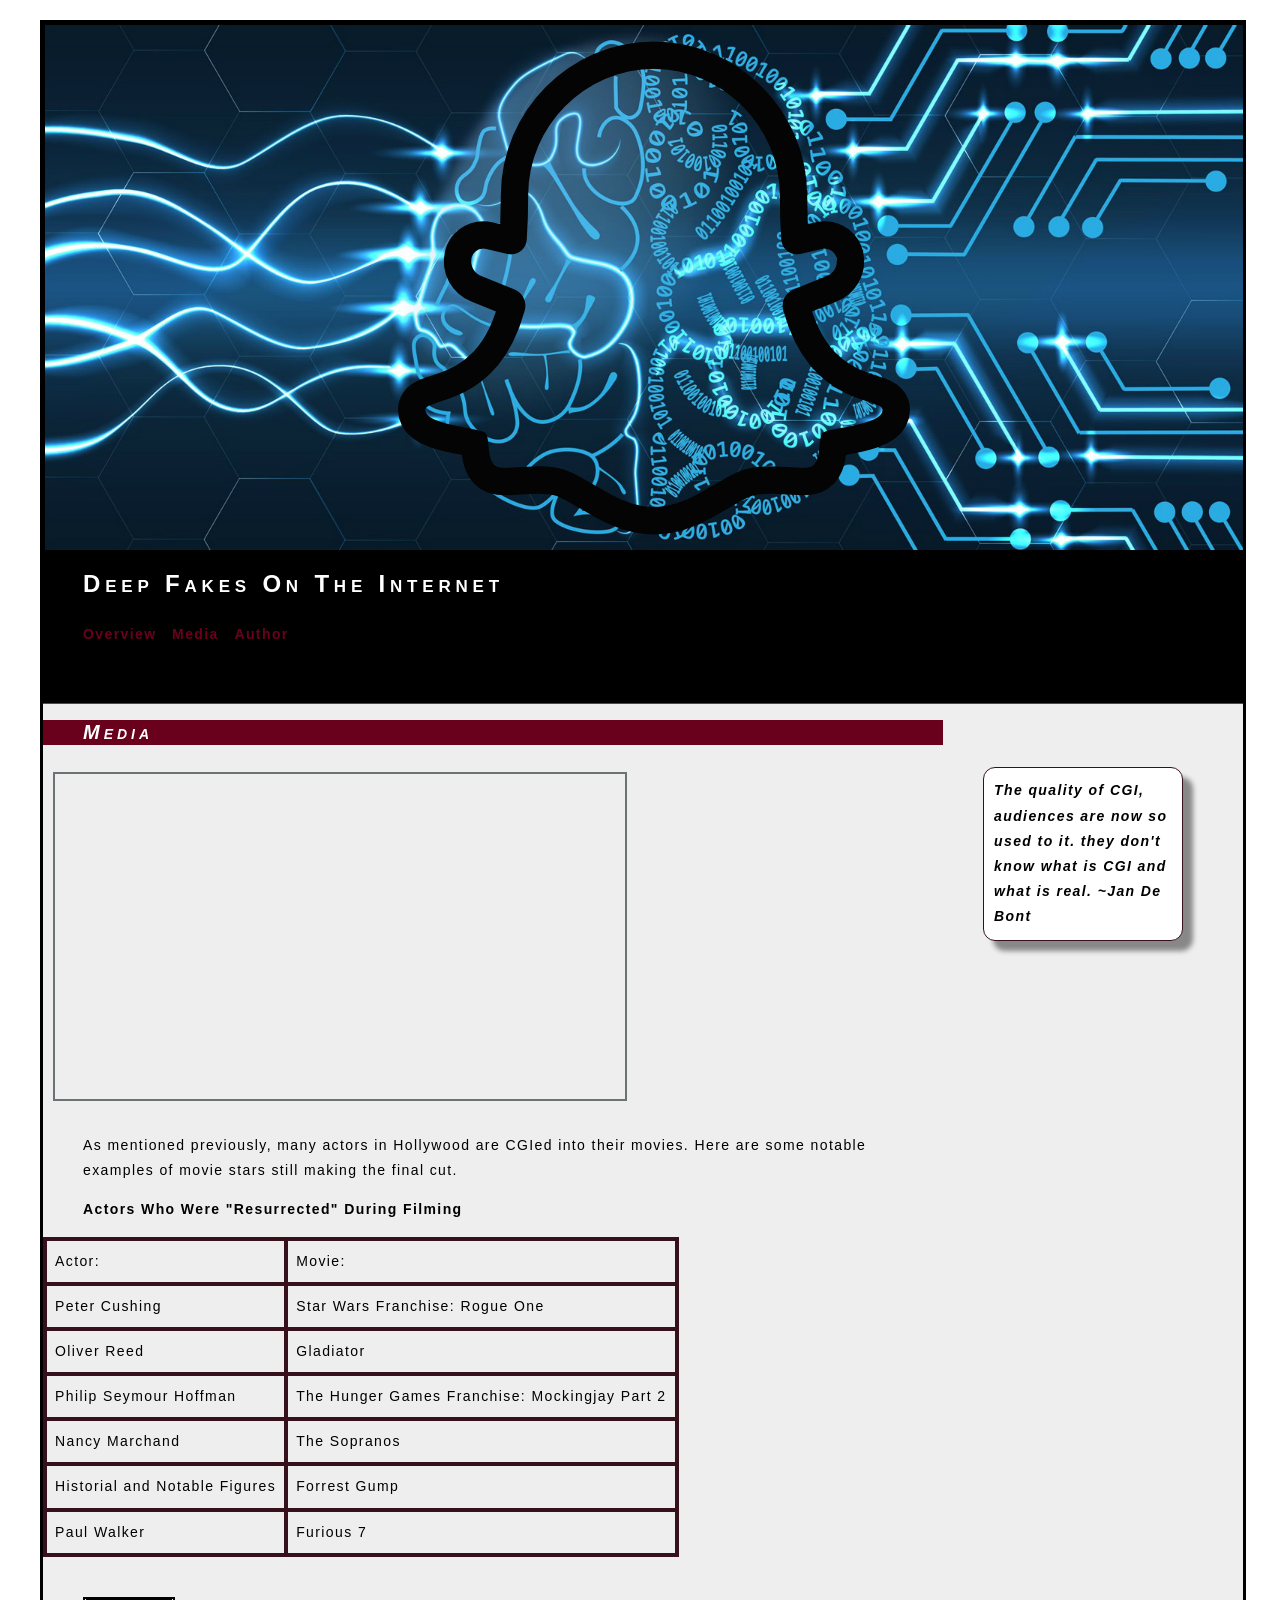
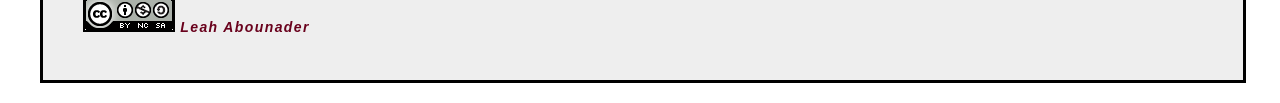
<file: lesson6_assignment/media.html>
<!DOCTYPE html>
<html>
<head>
	<meta charset="UTF-8">
	<title> Deep Fakes On The Internet</title>
	  <meta name="description" content="Deep Fakes On The Internet">
    <meta name="keywords" content="Deep, Fakes, Internet, Applications">
    <meta name="author" content="Leah Abounader">
    <link href="style.css" rel="stylesheet" type="text/css">
    <!-- This original content created by Leah Abounader created Spring 2019 -->
</head>
<body>
  <div id="container">
    <div id="header">
      <img src="images/banner1.jpg" alt="Deep Fake Header">
      <h1> Deep Fakes On The Internet </h1>
      <p><a href="index.html">Overview</a> | <a href="media.html">Media</a> | <a href="author.html">Author</a></p>
    </div> <!-- header -->
    <div id="content">
      <h2><em><a id="media">Media</a></em></h2>
      
      <iframe width="560" height="315" src="https://www.youtube.com/embed/xMB2sLwz0Do" frameborder="0" allow="accelerometer; autoplay; encrypted-media; gyroscope; picture-in-picture" allowfullscreen></iframe>
    
      <p> As mentioned previously, many actors in Hollywood are CGIed into their movies. Here are some notable examples of movie stars still making the final cut.</p>
        <p><strong>Actors Who Were "Resurrected" During Filming</strong></p>
      <table border="1" cellpadding="4" cellspacing="0">
        <tr>
          <td>Actor:</td>
          <td>Movie:</td>
        </tr>
        <tr>
          <td>Peter Cushing</td></td>
          <td>Star Wars Franchise: Rogue One</td>
        </tr>
    
        <tr>
          <td>Oliver Reed</td>
          <td>Gladiator  </td>
        </tr>
    
        <tr>
          <td>Philip Seymour Hoffman</td>
          <td>The Hunger Games Franchise: Mockingjay Part 2 </td>
        </tr>
    
        <tr>
          <td>Nancy Marchand </td>
          <td>The Sopranos</td>
        </tr>
    
        <tr>
          <td>Historial and Notable Figures</td>
          <td>Forrest Gump</td>
        </tr>
    
        <tr>
          <td>Paul Walker</td>
          <td>Furious 7</td>
        </tr>
    
      </table>
      
    </div> <!-- content -->
    <div id="sidebar">
      <blockquote><p><em><strong>The quality of CGI, audiences are now so used to it. they don't know what is CGI and what is real. ~Jan De Bont</Strong></em></p> 
        </blockquote>
    </div> <!-- sidebar -->
    <div id="footer">
      <p><img src="images/creative_commons.png" width="88" height="31" alt="Creative Commons icon"><em> <a href="mailto:lma18b@my.fsu.edu">Leah Abounader</a></a></em></p>
      </div> <!-- footer -->
  </div> <!-- container -->
</body>
</html>
</file>
<file: lesson5_assignment/style.css>
@charset "UTF-8";
/* CSS Document created by Leah Abounader, Spring 2019*/

body {
	font-family: Geneva, Arial, Helvetica, sans-serif;
	font-size: 14px;
	line-height: 1.8em;
	color: #FFFFFF;
	background-color: #DDDFDE;
	padding: 20px 40px;
}

/* basic text styles ----------------------------  */
p, li, td {
	letter-spacing: 0.1em;
	color: #000000;
}
h1 {
	font-size: 24px;
	padding: 4px 0;
	font-variant: small-caps;
	letter-spacing: .2em;
	line-height: 2em;
}
h2 {
	font-size: 20px;
	padding: 6px;
	font-variant: small-caps;
	letter-spacing: 0.2em;
	background-color: #69011C;
}
h3 {
	font-size: 17px;
	letter-spacing: 0.5em;
	border-bottom-width: 1px;
	border-bottom-style: inset;
	border-bottom-color: #36101B;
	padding: 4px 0;
	font-variant: small-caps;
	font-style: italic;
}

/* link styles ---------------------------- */
a:link {
	font-weight: bold;
	color: #69011C;
	text-decoration: none;
}
a:visited {
	font-weight: bold;
	color: #6D7375;
	text-decoration: none;
}
a:hover {
	color: #000000;
}

/* list styles ----------------------------- */
ul li {
	margin-left: 12px;
}
ol {
	margin-left: 14px;
}

/* table styles -------------------------------------- */
table {
	border: solid #36101B 2px;
}
td {
	padding: 8px;
	border: solid #36101B 2px;
}
th {
	font-weight: bold;
	background-color: #ffffff;
	text-align: center;
	padding: 8px;
	border: solid #999933 1px;
}

/* border styles ------------------------------------ */
hr {
	border: solid #36101B 2px;
}

img {
	border: solid #000000 2px;

}

iframe {
	border: solid #6D7375 2px;
	padding: 5px;
	margin: 10px;
}
</file>
<file: lesson6_assignment/style.css>
@charset "UTF-8";
/* CSS Document created by Leah Abounader, Spring 2019*/

body {
	margin: 0;
	padding: 0;
	font-family: Geneva, Arial, Helvetica, sans-serif;
	font-size: 14px;
	line-height: 1.8em;
	color: #FFFFFF;
	background-color: #fff;
	padding: 20px 40px;
}

/* basic text styles ----------------------------  */
p, li, td {
	letter-spacing: 0.1em;
	color: #000000;
	padding: 0 40px;
}
h1 {
	font-size: 24px;
	padding: 0 40px;
	font-variant: small-caps;
	letter-spacing: .2em;
	line-height: 2em;
	margin: 0;
}
h2 {
	font-size: 20px;
	padding: 0 40px;
	font-variant: small-caps;
	letter-spacing: 0.2em;
	background-color: #69011C;
}
h3 {
	font-size: 17px;
	letter-spacing: 0.5em;
	border-bottom-width: 1px;
	border-bottom-style: inset;
	border-bottom-color: #36101B;
	background-color: #69011C;
	padding: 0 40px;
	font-variant: small-caps;
	font-style: italic;
}

/* link styles ---------------------------- */
a:link {
	font-weight: bold;
	color: #69011C;
	text-decoration: none;
}
a:visited {
	font-weight: bold;
	color: #6D7375;
	text-decoration: none;
}
a:hover {
	color: #fff;
}

/* list styles ----------------------------- */
ul li {
	margin-left: 12px;
}
ol {
	margin-left: 60px;
}
ol li{
	padding-left: 0px;
}

/* table styles -------------------------------------- */
table {
	border: solid #36101B 2px;
}
td {
	padding: 8px;
	border: solid #36101B 2px;
}
th {
	font-weight: bold;
	background-color: #ffffff;
	text-align: center;
	padding: 8px;
	border: solid #999933 1px;
}

/* border styles ------------------------------------ */
hr {
	border: solid #36101B 2px;
}

img {
	border: solid #000000 2px;

}

iframe {
	border: solid #6D7375 2px;
	padding: 5px;
	margin: 10px;
}

/* DIV styles for page layout */

#container {
	width: 1200px;
	margin: 0 auto;
	border: 3px solid #000;
	background-color: #DDDFDE;
	overflow: hidden;
}

#header {
	width: 100%;
	background-color: #000;
	border-bottom: 2px solid #000;
	padding-bottom: 40px;
}

#content {
	width: 900px;
	float: left;
	padding-bottom: 40px;
}

#sidebar{
	width: 280px;
	float: left;
	margin-top: 50px;
	margin-right: 20px;
}

#sidebar p{
	padding: 10px;
	background: #fff;
	border: 1px solid #36101B;
	border-radius: 12px;
	box-shadow: 10px 10px 5px #888;
}

#footer {
	width: 100%;
	background-color: #eee;
	border-top: 1px solid #f00;
	padding: 40px 0;
}

#footer p{
	margin: 0;
	clear: both;
}
</file>
<file: lesson7_project_1/style.css>
@charset "UTF-8";
/* CSS Document created by Leah Abounader, Spring 2019*/

body {
	margin: 0;
	padding: 0;
	font-family: Geneva, Arial, Helvetica, sans-serif;
	font-size: 14px;
	line-height: 1.8em;
	color: #FFFFFF;
	background-color: #fff;
	padding: 20px 40px;
}

/* basic text styles ----------------------------  */
p, td {
	letter-spacing: 0.1em;
	color: #000000;
	padding: 0 40px;
}
h1 {
	font-size: 24px;
	padding: 0 40px;
	font-variant: small-caps;
	letter-spacing: .2em;
	line-height: 2em;
	margin: 0;
}
h2 {
	font-size: 20px;
	padding: 0 40px;
	font-variant: small-caps;
	letter-spacing: 0.2em;
	background-color: #69011C;
}
h3 {
	font-size: 17px;
	letter-spacing: 0.5em;
	border-bottom-width: 1px;
	border-bottom-style: inset;
	border-bottom-color: #36101B;
	background-color: #69011C;
	padding: 0 40px;
	font-variant: small-caps;
	font-style: italic;
}

/* link styles ---------------------------- */
a:link {
	font-weight: bold;
	color: #69011C;
	text-decoration: none;
}
a:visited {
	font-weight: bold;
	color: #6D7375;
	text-decoration: none;
}
a:hover {
	color: #fff;
}

/* list styles ----------------------------- */
ul li {
	margin-left: 12px;
}
ol {
	margin-left: 60px;
}
ol li{
	padding-left: 0px;
}

/* table styles -------------------------------------- */
table {
	border: solid #36101B 2px;
}
td {
	padding: 8px;
	border: solid #36101B 2px;
}
th {
	font-weight: bold;
	background-color: #ffffff;
	text-align: center;
	padding: 8px;
	border: solid #999933 1px;
}

/* border styles ------------------------------------ */
hr {
	border: solid #36101B 2px;
}

img {
	border: solid #000000 2px;

}

iframe {
	border: solid #6D7375 2px;
	padding: 5px;
	margin: 10px;
}

/* DIV styles for page layout */

#container {
	width: 1200px;
	margin: 0 auto;
	border: 3px solid #000;
	background-color: #DDDFDE;
	overflow: hidden;
}

#header {
	width: 100%;
	background-color: #000;
}

#content {
	width: 900px;
	float: left;
	padding-bottom: 40px;
}

#sidebar{
	width: 280px;
	float: left;
	margin-top: 50px;
	margin-right: 20px;
}

#sidebar p{
	padding: 10px;
	background: #fff;
	border: 1px solid #36101B;
	border-radius: 12px;
	box-shadow: 10px 10px 5px #888;
}

#footer {
	width: 100%;
	background-color: #eee;
	border-top: 1px solid #f00;
	padding: 40px 0;
}

#footer p{
	margin: 0;
	clear: both;
}
</file>
<file: lesson7_project_1/style-navbar.css>
@charset "UTF-8";
/* CSS Document */
/* ----------------- NAVIGATION BAR STYLES -------------------*/ 
/* TABBED NAVIGATION */
#navbar{
	width: 100%; /* as wide as container - make sure buttons don't exceed container width */
	/* reducing height hides the bottom of the buttons and the bottom rounded corners of buttons */
	height: 95px;
	overflow: hidden; /* necessary for tab style nav bar to hide bottom of buttons */
	margin-bottom: 0px; /* pushes page content down */
}	

/* horizontal menu bars are typically created using a styled unordered list. Here's how! */
ul#menu {
	list-style: none; /* eliminates bullets */
} 
ul#menu li {
	float: left; /* changes list from vertical to horizontal */
	margin: 0px; /* controls space between buttons/tabs */
} 
ul#menu li a.button {
	background-color: #fff; /* button/tab color */
	color: #69011C; /* font color */
	font-size: 1em;
	text-decoration: none; /* removes the link underline */
	/* the padding define the size of the buttons */
	/* increase bottom padding for tabs with hidden bottoms so tab text can be seen*/
	padding: 6px 20px; 	
	/* rounded corners turn buttons into tabs when bottom of button is hidden */
	border-radius: 0px; 
	border: solid 1px; /* 1-pixel border around buttons. */
}
/* styles for the currently selected page should be different to make it stand out */
/* also you want to discourage users from clicking the button for the current page */
ul#menu li a.button.selected{
	background-color: #DDDFDE; /* matching the color of the content background color */
	color: #000; /* font color */
	font-style: italic;
}
/* visited link font colors */
ul#menu li a.button:visited {
	color: #000;
}  
ul#menu li a.button:visited.selected{
	color: #fff;
} 
/* hover link styles */
ul#menu li a.button:hover {
	background-color: #69011C;
	color: #fff;
} 
/* selected button shouldn't change on hover */ 
ul#menu li a.button:hover.selected{ 
	background-color: #DDDFDE;
	color: #000;
}
</file>
